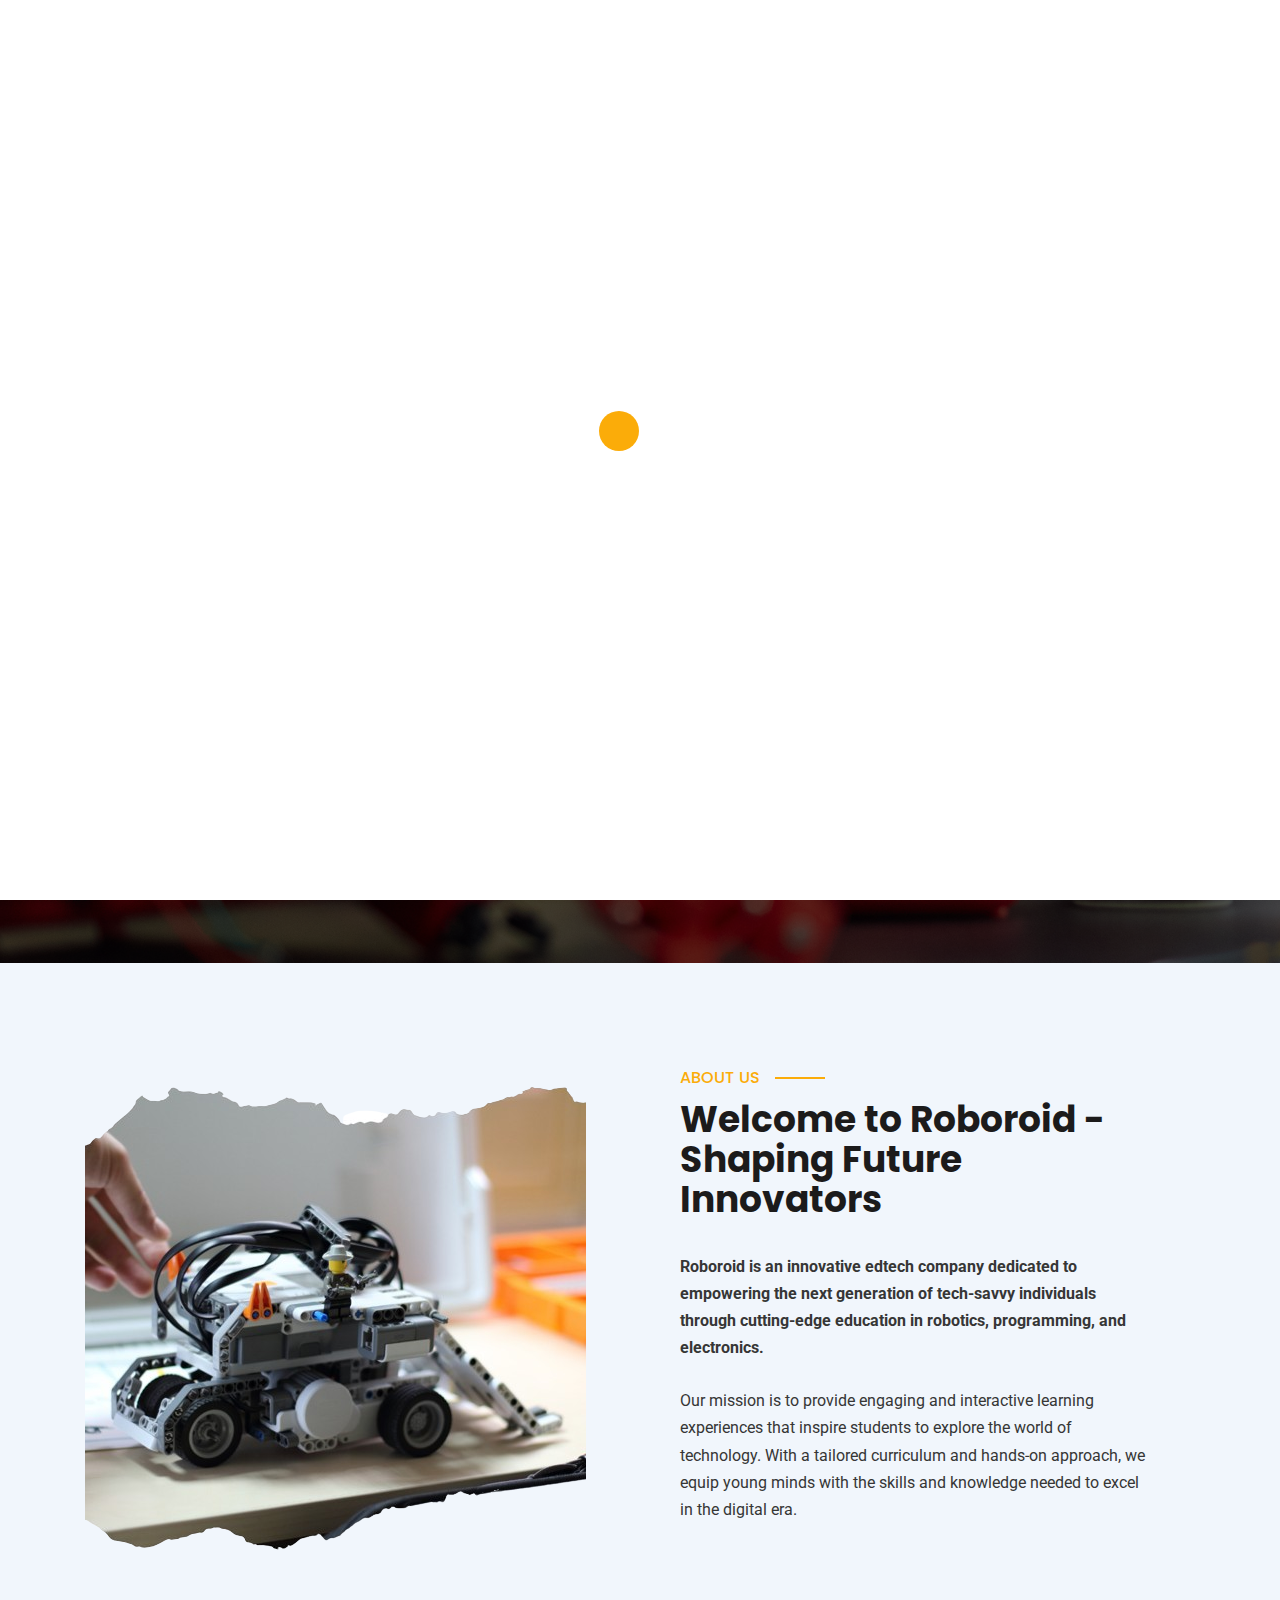
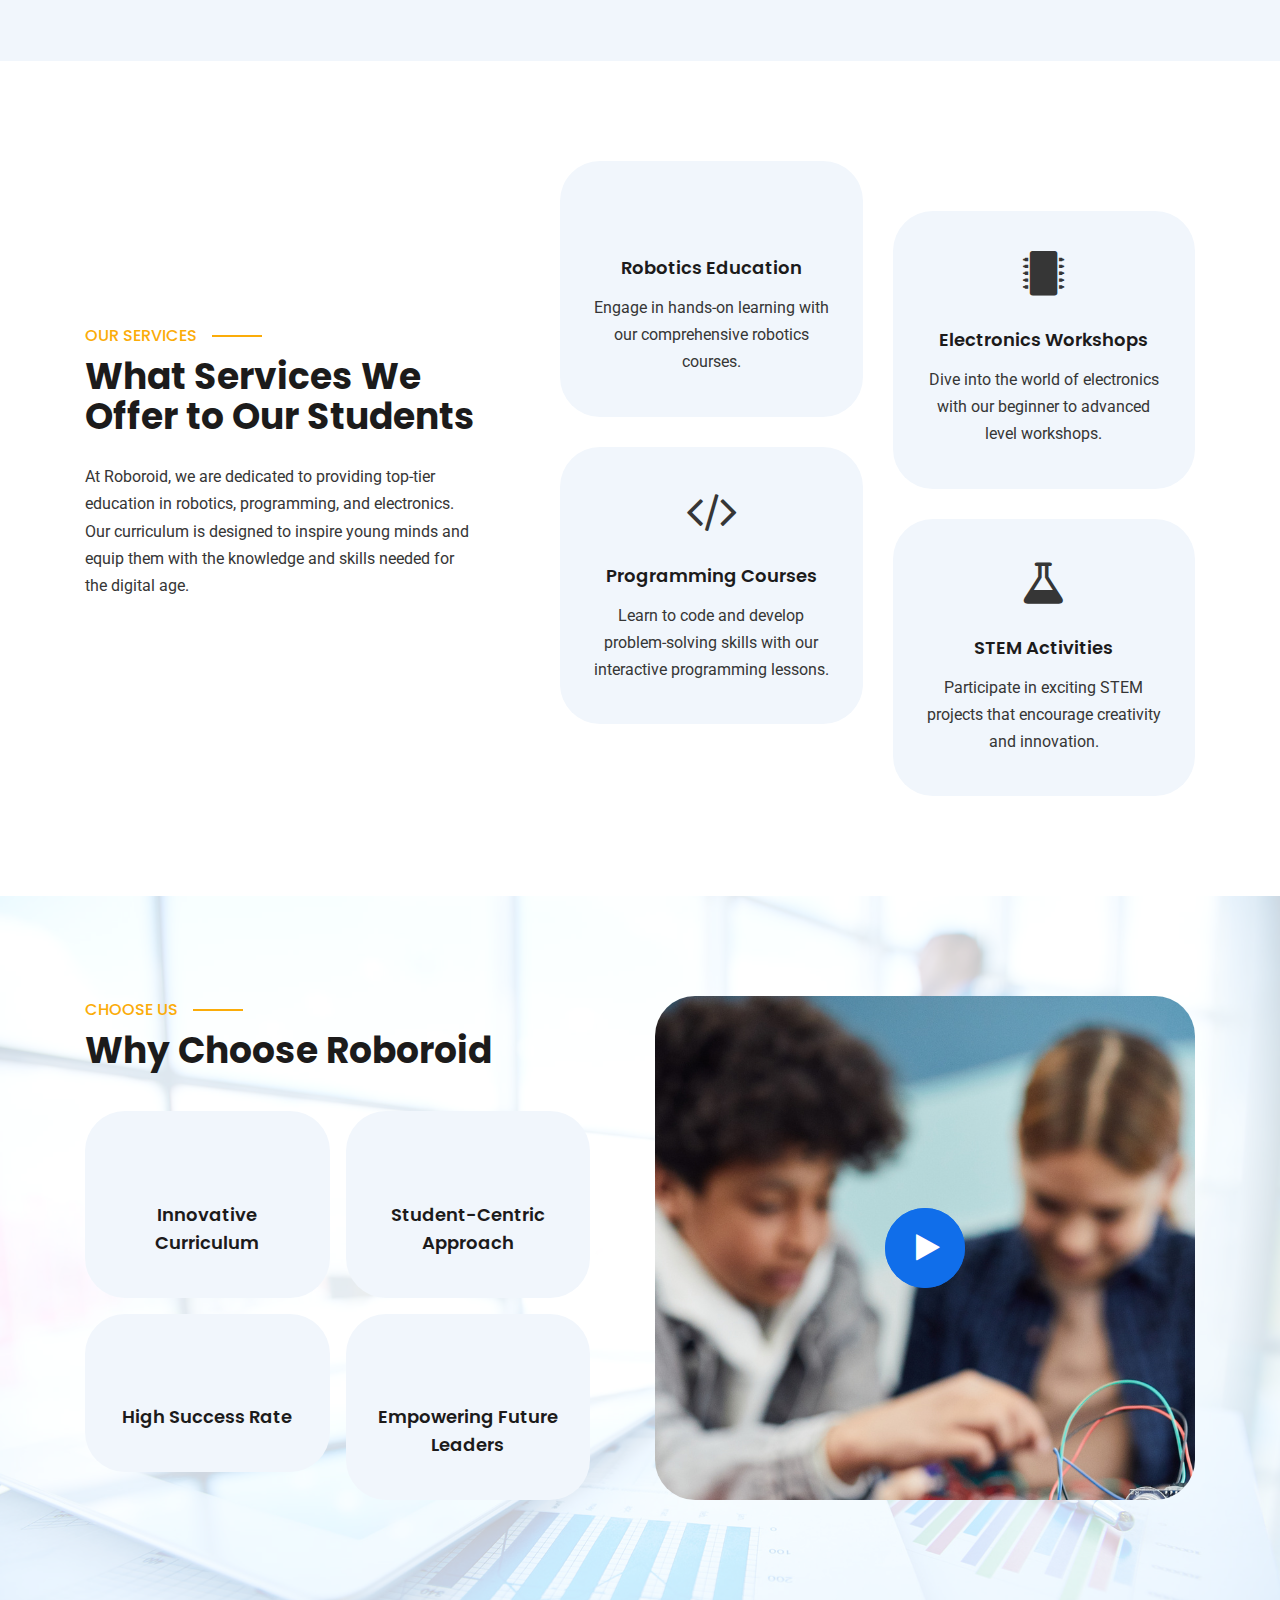
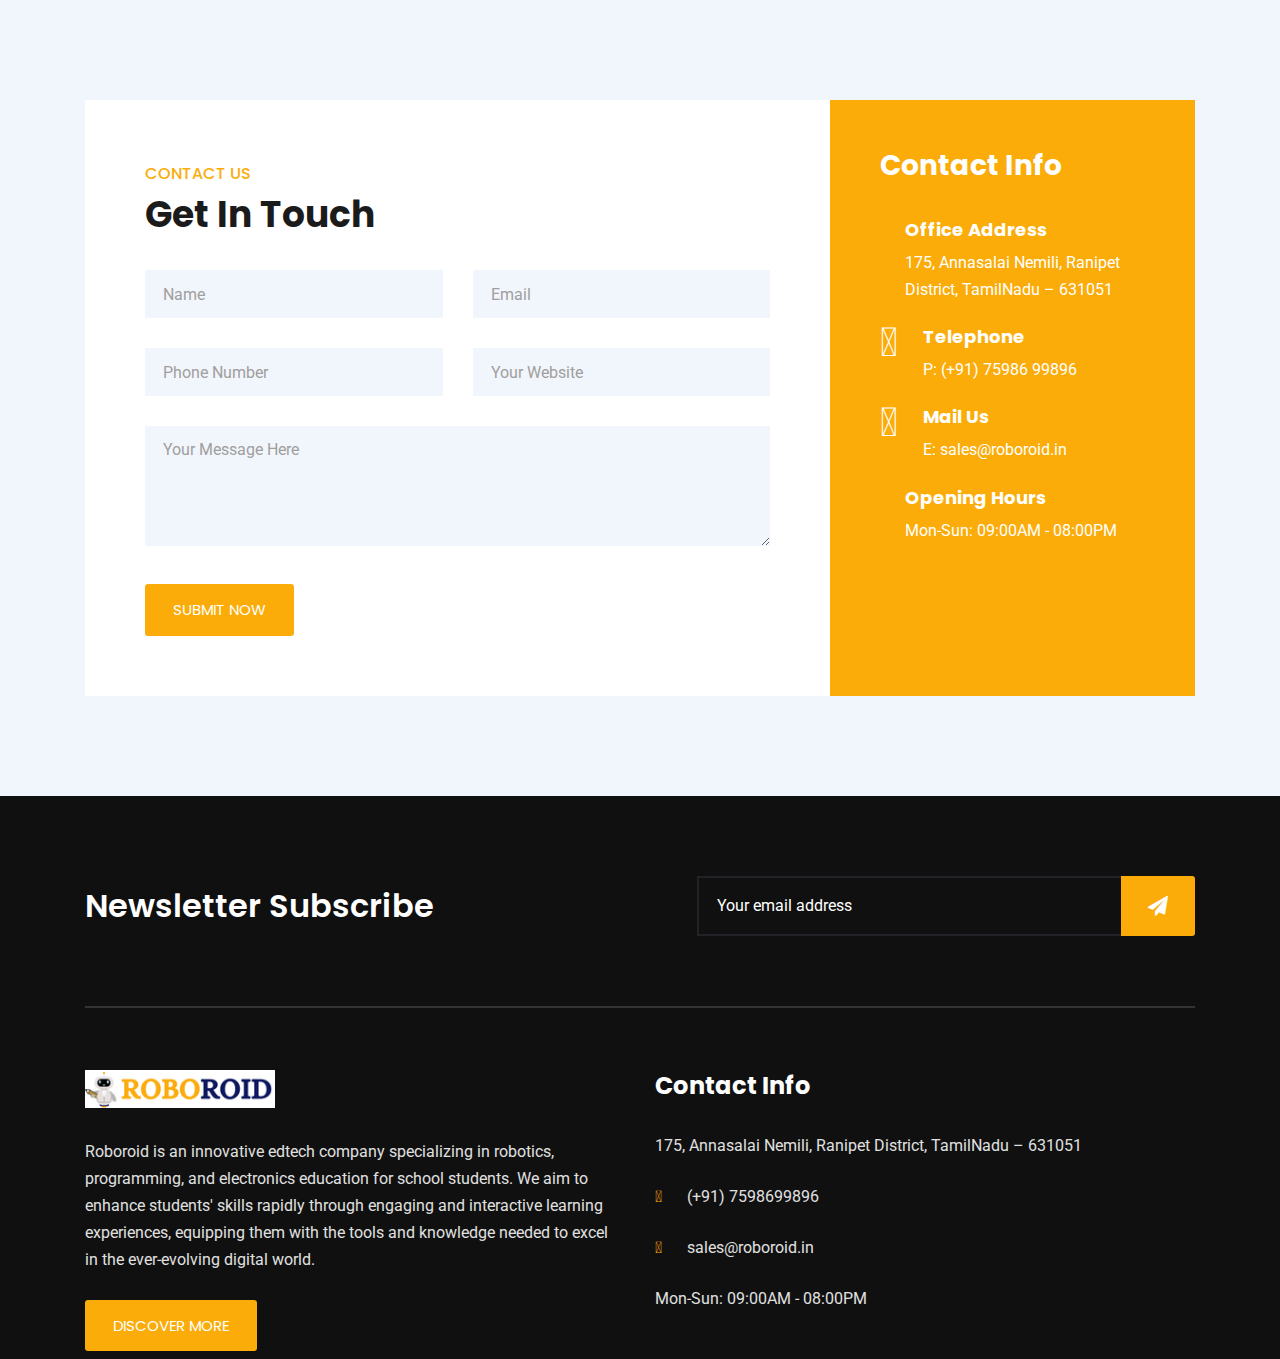
<file: index.html>
<!DOCTYPE html>
<html lang="en">
    
<head>
        <!-- meta tag -->
        <meta charset="utf-8">
        <title>Roboroid Academy: Shaping the Future with Technology Education</title>
        <meta name="description" content="Roboroid Academy offers cutting-edge technology education, empowering students to become future leaders in robotics, AI, and software development. Join us to innovate, create, and lead in the world of technology.">
        <!-- responsive tag -->
        <meta http-equiv="x-ua-compatible" content="ie=edge">
        <meta name="viewport" content="width=device-width, initial-scale=1">
        <meta property="og:title" content="Roboroid - Empowering Future Leaders through Innovative Education in Tamil Nadu">
        <meta property="og:description" content="Discover Roboroid, the leading education platform in Tamil Nadu focused on innovative curriculum and student-centric approaches. Join us to empower future leaders with advanced learning and a high success rate.">
        <meta property="og:url" content="https://roboroid.in">
        <meta property="og:type" content="website">
        <meta property="og:image" content="assets/images/roboroid/SiteLogo.png/">
        <!-- favicon -->
        <link rel="apple-touch-icon" href="apple-touch-icon.html">
        <link rel="shortcut icon" type="image/x-icon" href="assets/images/roboroid/favicon.png">
        <!-- Bootstrap v4.4.1 css -->
        <link rel="stylesheet" type="text/css" href="assets/css/bootstrap.min.css">
        <!-- font-awesome css -->
        <link rel="stylesheet" type="text/css" href="assets/css/font-awesome.min.css">
        <!-- animate css -->
        <link rel="stylesheet" type="text/css" href="assets/css/animate.css">
        <!-- aos css -->
        <link rel="stylesheet" type="text/css" href="assets/css/aos.css">
        <!-- owl.carousel css -->
        <link rel="stylesheet" type="text/css" href="assets/css/owl.carousel.css">
        <!-- slick css -->
        <link rel="stylesheet" type="text/css" href="assets/css/slick.css">
        <!-- off canvas css -->
        <link rel="stylesheet" type="text/css" href="assets/css/off-canvas.css">
        <!-- linea-font css -->
        <link rel="stylesheet" type="text/css" href="assets/fonts/linea-fonts.css">
        <!-- flaticon css  -->
        <link rel="stylesheet" href="https://cdnjs.cloudflare.com/ajax/libs/font-awesome/6.6.0/css/all.min.css" integrity="sha512-Kc323vGBEqzTmouAECnVceyQqyqdsSiqLQISBL29aUW4U/M7pSPA/gEUZQqv1cwx4OnYxTxve5UMg5GT6L4JJg==" crossorigin="anonymous" referrerpolicy="no-referrer" />
        <!-- <link rel="stylesheet" type="text/css" href="assets/fonts/flaticon.css"> -->
        <!-- magnific popup css -->
        <link rel="stylesheet" type="text/css" href="assets/css/magnific-popup.css">
        <!-- Main Menu css -->
        <link rel="stylesheet" href="assets/css/rsmenu-main.css">
        <!-- nivo slider CSS -->
        <link rel="stylesheet" type="text/css" href="assets/inc/custom-slider/css/nivo-slider.css">
        <link rel="stylesheet" type="text/css" href="assets/inc/custom-slider/css/preview.css">
        <!-- rsmenu transitions css -->
        <link rel="stylesheet" href="assets/css/rsmenu-transitions.css">
        <!-- spacing css -->
        <link rel="stylesheet" type="text/css" href="assets/css/rs-spacing.css">
        <!-- style css -->
        <link rel="stylesheet" type="text/css" href="style.css"> <!-- This stylesheet dynamically changed from style.less -->
        <!-- responsive css -->
        <link rel="stylesheet" type="text/css" href="assets/css/responsive.css">
        
        <style>
            .readon {
                background-color: #fbac09;
            }
            .full-width-header .toolbar-area {
                background: #fbac09;
            }
            .full-width-header .toolbar-area .toolbar-contact ul li {
                border-right : #fbac09;
            }
            .full-width-header .toolbar-area .toolbar-sl-share ul li.opening {
                border-right: 1px solid #fbac09;
            }
            .full-width-header .rs-header .menu-area .main-menu .rs-menu ul li a:hover, .full-width-header .rs-header .menu-area .main-menu .rs-menu ul li.active a, .full-width-header .rs-header .menu-area .main-menu .rs-menu ul li.current-menu-item > a, .full-width-header .rs-header .menu-area .main-menu .rs-menu ul li.current-menu-item > a:before {
                color: #fbac09 !important;
            }
            .humburger span.dot2, .humburger span.dot4, .humburger span.dot6, .humburger span.dot8 {
                background: #fbac09;
            }
            .full-width-header .rs-header .right_menu_togle .canvas-contact .contact li i {
                color: #fbac09;
            }
            .full-width-header .rs-header .menu-area .main-menu .rs-menu ul.nav-menu#onepage-menu .active-menu a {
                color: #fbac09 !important;
            }
            .sec-title .sub-title.primary:after {
                background: #fbac09 !important;
            }
            .sec-title .sub-title.primary {
                color: #fbac09;
            }
            .rs-contact.style1 .contact-info {
                background: #fbac09;
            }
            #scrollUp i {
                background: #fbac09;
            }
            .rs-footer .footer-bottom .footer-social li a {
                background: #fbac09;
            }
            .rs-footer .footer-content .address-widget li i:before {
                color: #fbac09;
            }
            .rs-footer .footer-newsletter .newsletter-form button {
                background-color: #fbac09;
            }
            .loader .spinner {
                background-color: #fbac09;
            }
            .full-width-header .rs-header .right_menu_togle .canvas-contact .social li a i {
                background: #fbac09;
            }
            .rs-whychooseus.style1 .video-wrap {
                background: url(assets/images/roboroid/whyyouselect.png);
            }
            /* .title:hover > a {
                color: #fbac09;
            } */
            @media only screen and (max-width: 991px) {
                .full-width-header .rs-header .menu-area .main-menu .rs-menu ul.nav-menu {
                background-color: #fff;
                }
            }
            @media only screen and (max-width: 991px) {
                .full-width-header .rs-header .menu-area.sticky .main-menu .rs-menu ul.nav-menu > li > a, .full-width-header .rs-header .menu-area .main-menu .rs-menu ul.nav-menu > li > a {
                    height: unset;
                    line-height: normal;
                    padding: 18px 20px !important;
                    border-bottom: 1px solid #fbac09;
                }
            }
            @media only screen and (max-width: 991px){
                .full-width-header .rs-header .menu-area .main-menu .rs-menu ul.nav-menu#onepage-menu li a {
                    padding-right: 0;
                    color: black !important;
                }
            }
            
    </style>
    </head>
    <body class="home-three">

        <!-- Preloader area start here -->
        <div id="loader" class="loader">
            <div class="spinner"></div>
        </div>
        <!--End preloader here -->

        <!--Full width header Start-->
        <div class="full-width-header">
            <!-- Toolbar Start -->
            <div class="toolbar-area hidden-md">
                <div class="container">
                    <div class="row">
                        <div class="col-md-5">
                            <div class="toolbar-contact">
                                <ul>
                                    <li><i class="fa-solid fa-envelope"></i><a href="mailto:sales@roboroid.in">sales@roboroid.in</a></li>
                                    <li><i class="fa-solid fa-phone"></i><a href="tel:+917598699896">(+91) 75986 99896</a></li>
                                </ul>
                            </div>
                        </div>
                        <div class="col-md-7">
                            <div class="toolbar-sl-share">
                                <ul>
                                    <li class="opening"> <i class="fa-solid fa-clock"></i> Mon - Sun: 09:00AM - 08:00PM</li>
                                    <li><a href="#"><i class="fa-brands fa-facebook"></i></a></li>
                                    <li><a href="#"><i class="fa-brands fa-x-twitter"></i></a></li>
                                    <li><a href="https://wa.me/917598699896"><i class="fa-brands fa-whatsapp"></i></a></li>
                                    <li><a href="#"><i class="fa-brands fa-linkedin"></i></a></li>
                                </ul>
                            </div>
                        </div>
                    </div>
                </div>
            </div>
            <!-- Toolbar End -->
            
            <!--Header Start-->
            <header id="rs-header" class="rs-header">
                <!-- Menu Start -->
                <div class="menu-area menu-sticky">
                    <div class="container">
                        <div class="row">
                            <div class="col-lg-3">
                                <div class="logo-area">
                                    <a href="index.html"><img src="assets/images/roboroid/SiteLogo.png" alt="logo"></a>

                                </div>
                            </div>
                            <div class="col-lg-9 text-right">
                                <div class="rs-menu-area">
                                    <div class="main-menu">
                                        <div class="mobile-menu">
                                            <a class="rs-menu-toggle">
                                                <i class="fa fa-bars"></i>
                                            </a>
                                        </div>
                                        <nav class="rs-menu pr-65">
                                            <ul id="onepage-menu" class="nav-menu">
                                                <li class="active-menu"><a href="#rs-header">Home</a></li>
                                                <li><a href="#rs-about">About</a></li>
                                                <li><a href="#rs-services">Services</a></li>
                                                <!-- <li><a href="#rs-casestudies">Portfolio</a></li> -->
                                                <!-- <li><a href="#rs-team">Team</a></li> -->
                                                <!-- <li><a href="#rs-blog">Blog</a></li> -->
                                                <li><a href="#rs-contact">Contact</a></li>
                                            </ul> <!-- //.nav-menu -->
                                        </nav>
                                    </div> <!-- //.main-menu -->
                                    <div class="expand-btn-inner">
                                        <ul>
                                            <li class="search-parent">
                                                <a class="hidden-xs rs-search" data-target=".search-modal" data-toggle="modal" href="#">
                                                    <i class="flaticon-search"></i>
                                                </a>
                                            </li>
                                            <li>
                                                <a id="nav-expander" class="humburger nav-expander" href="#">
                                                    <span class="dot1"></span>
                                                    <span class="dot2"></span>
                                                    <span class="dot3"></span>
                                                    <span class="dot4"></span>
                                                    <span class="dot5"></span>
                                                    <span class="dot6"></span>
                                                    <span class="dot7"></span>
                                                    <span class="dot8"></span>
                                                    <span class="dot9"></span>
                                                </a>
                                            </li>
                                        </ul>
                                    </div>
                                </div>
                            </div>
                        </div>
                    </div>
                </div>
                <!-- Menu End -->

                <!-- Canvas Menu start -->
                <nav class="right_menu_togle hidden-md">
                    <div class="close-btn">
                        <span id="nav-close" class="humburger">
                            <span class="dot1"></span>
                            <span class="dot2"></span>
                            <span class="dot3"></span>
                            <span class="dot4"></span>
                            <span class="dot5"></span>
                            <span class="dot6"></span>
                            <span class="dot7"></span>
                            <span class="dot8"></span>
                            <span class="dot9"></span>
                        </span>
                    </div>
                    <div class="canvas-logo">
                        <a href="index.html"><img src="assets/images/roboroid/SiteLogo.png" alt="logo"></a>
                    </div>
                    <div class="offcanvas-text">
                        <p>At Roboroid, we are passionate about empowering the next generation through hands-on education in robotics, programming, and electronics. Our mission is to inspire and equip young minds with the skills they need to thrive in the digital era. Explore our diverse range of courses and workshops designed to foster innovation and creativity.</p>
                    </div>
                    <div class="canvas-contact">
                        <ul class="contact">
                            <li><i class="fa-solid fa-location-dot"></i> 175, Annasalai Nemili, Ranipet District, TamilNadu – 631051</li>
                            <li><i class="fa-solid fa-phone"></i><a href="tel:+917598699896">(+91) 75986 99896</a></li>
                            <li><i class="fa-solid fa-envelope"></i><a href="mailto:sales@roboroid.in">sales@roboroid.in</a></li>
                            <li><i class="fa-solid fa-clock"></i>Mon-Sun: 09:00AM - 08:00PM</li>
                        </ul>
                        <ul class="social">
                            <li><a href="#"><i class="fa-brands fa-facebook"></i></a></li>
                            <li><a href="#"><i class="fa-brands fa-x-twitter"></i></a></li>
                            <li><a href="https://wa.me/917598699896"><i class="fa-brands fa-whatsapp"></i></a></li>
                            <li><a href="#"><i class="fa-brands fa-linkedin"></i></a></li>
                        </ul>
                    </div>
                </nav>
                <!-- Canvas Menu end -->

            </header>
            <!--Header End-->
        </div>
        <!--Full width header End-->

		<!-- Main content Start -->
        <div class="main-content">
            <!-- Slider Start -->
            <div id="rs-slider" class="rs-slider slider3">
                <div class="bend niceties">
                    <div id="nivoSlider" class="slides">
                        <img src="assets/images/roboroid/carousal-1.png" alt="" title="#slide-1" />
                        <img src="assets/images/roboroid/carousal-2.png" alt="" title="#slide-2" />
                    </div>
                    <!-- Slide 1 -->
                    <div id="slide-1" class="slider-direction">
                        <div class="container">
                            <div class="content-part text-center">
                                <div class="slider-des">
                                    <div class="sl-subtitle">Empowering Young Minds</div>
                                    <h1 class="sl-title white-color">Unlock the Future <br> with Robotics Education</h1>
                                </div>
                                <div class="slider-bottom">
                                    <ul>
                                        <li><a href="#" class="readon">Join Us Today</a></li>
                                    </ul>
                                </div>
                            </div>
                        </div>
                    </div>
                    <!-- Slide 2 -->
                    <div id="slide-2" class="slider-direction">
                        <div class="container">
                            <div class="content-part text-center">
                                <div class="slider-des">
                                    <div class="sl-subtitle">Innovate, Learn, Grow</div>
                                    <h1 class="sl-title white-color">Shape Tomorrow's <br> Innovators with Us</h1>
                                </div>
                                <div class="slider-bottom">
                                    <ul>
                                        <li><a href="#" class="readon">Get Started</a></li>
                                    </ul>
                                </div>
                            </div>
                        </div>
                    </div>
                </div>
            </div>
            <!-- Slider End -->


            <!-- About Section Start -->
            <div id="rs-about" class="rs-about style1 gray-bg pt-100 pb-100 md-pt-80 md-pb-80">
                <div class="container">
                    <div class="row y-middle">
                        <div class="col-lg-6 md-mb-50">
                            <img src="assets/images/roboroid/about-us.png" alt="About Roboroid">
                        </div>
                        <div class="col-lg-6 pl-40 pr-60">
                            <div class="sec-title">
                                <div class="sub-title primary right-line">About Us</div>
                                <h2 class="title mb-33">Welcome to Roboroid - Shaping Future Innovators</h2>
                                <p class="fw-700">Roboroid is an innovative edtech company dedicated to empowering the next generation of tech-savvy individuals through cutting-edge education in robotics, programming, and electronics.</p>
                                <p class="desc mb-36">Our mission is to provide engaging and interactive learning experiences that inspire students to explore the world of technology. With a tailored curriculum and hands-on approach, we equip young minds with the skills and knowledge needed to excel in the digital era.</p>
                                <!-- <a class="readon" href="contact.html">Discover more</a> -->
                            </div>
                        </div>
                    </div>
                </div>
            </div>
            <!-- About Section End -->

            <!-- Services Section Start -->
            <div id="rs-services" class="rs-services style3 pt-100 pb-100 md-pt-72 md-pb-80">
                <div class="container">
                    <div class="row y-middle">
                        <div class="col-lg-5 pr-70 md-mb-50">
                            <div class="sec-title">
                                <div class="sub-title right-line primary">Our Services</div>
                                <h2 class="title">What Services We Offer to Our Students</h2>
                                <p class="desc mb-36">At Roboroid, we are dedicated to providing top-tier education in robotics, programming, and electronics. Our curriculum is designed to inspire young minds and equip them with the knowledge and skills needed for the digital age.</p>
                                <!-- <a class="readon" href="services-single.html">Explore All Services</a> -->
                            </div>
                        </div>
                        <div class="col-lg-7">
                            <div class="row">
                                <div class="col-md-6 mb-30">
                                    <div class="service-wrap mb-30">
                                        <div class="icon-part">
                                            <i class="fa fa-robot fa-3x"></i>
                                        </div>
                                        <h5 class="title"><a href="#rs-services">Robotics Education</a></h5>
                                        <div class="desc">Engage in hands-on learning with our comprehensive robotics courses.</div>
                                    </div>
                                    <div class="service-wrap">
                                        <div class="icon-part">
                                            <i class="fa fa-code fa-3x"></i>
                                        </div>
                                        <h5 class="title"><a href="#rs-services">Programming Courses</a></h5>
                                        <div class="desc">Learn to code and develop problem-solving skills with our interactive programming lessons.</div>
                                    </div>
                                </div>
                                <div class="col-md-6 mt-50 sm-mt-0">
                                    <div class="service-wrap mb-30">
                                        <div class="icon-part">
                                            <i class="fa fa-microchip fa-3x"></i>
                                        </div>
                                        <h5 class="title"><a href="#rs-services">Electronics Workshops</a></h5>
                                        <div class="desc">Dive into the world of electronics with our beginner to advanced level workshops.</div>
                                    </div>
                                    <div class="service-wrap">
                                        <div class="icon-part">
                                            <i class="fa fa-flask fa-3x"></i>
                                        </div>
                                        <h5 class="title"><a href="#rs-services">STEM Activities</a></h5>
                                        <div class="desc">Participate in exciting STEM projects that encourage creativity and innovation.</div>
                                    </div>
                                </div>
                            </div>
                        </div>
                    </div>
                </div>
            </div>
            <!-- Services Section End -->



            <!-- Why Choose Us Section Start -->
            <!-- Why Choose Us Section Start -->
            <div class="rs-whychooseus style1 bg8 pt-100 pb-100 md-pt-72 md-pb-80">
                <div class="container">
                    <div class="row">
                        <div class="col-lg-6 pr-50 md-mb-50 md-pr-15">
                            <div class="sec-title mb-40">
                                <div class="sub-title primary right-line">Choose Us</div>
                                <h2 class="title mb-0">Why Choose Roboroid</h2>
                            </div>
                            <div class="row gutter-16">
                                <div class="col-md-6 mb-16 sm-mb-30">
                                    <div class="item-wrap">
                                        <div class="icon-part">
                                            <i class="fa fa-lightbulb fa-3x"></i>
                                        </div>
                                        <h5 class="title"><a href="#">Innovative Curriculum</a></h5>
                                    </div>
                                </div>
                                <div class="col-md-6 mb-16 sm-mb-30">
                                    <div class="item-wrap">
                                        <div class="icon-part">
                                            <i class="fa fa-user-graduate fa-3x"></i>
                                        </div>
                                        <h5 class="title"><a href="#">Student-Centric Approach</a></h5>
                                    </div>
                                </div>
                                <div class="col-md-6 sm-mb-30">
                                    <div class="item-wrap">
                                        <div class="icon-part">
                                            <i class="fa fa-chart-line fa-3x"></i>
                                        </div>
                                        <h5 class="title"><a href="#">High Success Rate</a></h5>
                                    </div>
                                </div>
                                <div class="col-md-6">
                                    <div class="item-wrap">
                                        <div class="icon-part">
                                            <i class="fa fa-award fa-3x"></i>
                                        </div>
                                        <h5 class="title"><a href="#">Empowering Future Leaders</a></h5>
                                    </div>
                                </div>
                            </div>
                        </div>
                        <div class="col-lg-6">
                            <div class="video-wrap md-pt-200 md-pb-200">
                                <div class="video-btn primary text-center">
                                    <a class="popup-videos" href="">
                                        <i class="fa fa-play"></i>
                                    </a>
                                </div>
                            </div>
                        </div>
                    </div>
                </div>
            </div>
            <!-- Why Choose Us Section End -->
            <!-- Why Choose Us Section End -->

            <!-- Team Section Start -->
            <!-- <div id="rs-team" class="rs-team slider1 pt-92 pb-92 md-pt-72 md-pb-50">
                <div class="container">
                    <div class="sec-title text-center mb-40 md-mb-22">
                        <div class="sub-title primary">Expert People</div>
                        <h2 class="title mb-14">Our Team Members</h2>
                    </div>
                    <div class="rs-carousel owl-carousel dot-style1" data-loop="true" data-items="4" data-margin="30" data-autoplay="true" data-hoverpause="true" data-autoplay-timeout="5000" data-smart-speed="800" data-dots="true" data-nav="false" data-nav-speed="false" data-center-mode="false" data-mobile-device="1" data-mobile-device-nav="false" data-mobile-device-dots="false" data-ipad-device="2" data-ipad-device-nav="false" data-ipad-device-dots="false" data-ipad-device2="2" data-ipad-device-nav2="false" data-ipad-device-dots2="false" data-md-device="3" data-lg-device="4" data-md-device-nav="false" data-md-device-dots="true">
                        <div class="team-wrap">
                            <div class="team-image">
                                <img src="assets/images/team/1.jpg" alt="Team Image">
                            </div>
                            <div class="text-bottom">
                                <h4 class="person-name"><a href="#">Mike Jason</a></h4>
                                <span class="designation">Business Advisor</span>
                                <div class="social-links">
                                    <ul>
                                        <li><a href="#"><i class="fa-brands fa-facebook"></i></a></li>
                                        <li><a href="#"><i class="fa fa-google-plus"></i></a></li>
                                        <li><a href="#"><i class="fa-brands fa-x-twitter"></i></a></li>
                                        <li><a href="#"><i class="fa-brands fa-whatsapp"></i></a></li>
                                    </ul>
                                </div>
                            </div>
                        </div>
                        <div class="team-wrap">
                            <div class="team-image">
                                <img src="assets/imagefs/team/2.jpg" alt="Team Image">
                            </div>
                            <div class="text-bottom">
                                <h4 class="person-name"><a href="#">Francis Ibikunle</a></h4>
                                <span class="designation">Senior Consultant</span>
                                <div class="social-links">
                                    <ul>
                                        <li><a href="#"><i class="fa-brands fa-facebook"></i></a></li>
                                        <li><a href="#"><i class="fa fa-google-plus"></i></a></li>
                                        <li><a href="#"><i class="fa-brands fa-x-twitter"></i></a></li>
                                        <li><a href="#"><i class="fa-brands fa-whatsapp"></i></a></li>
                                    </ul>
                                </div>
                            </div>
                        </div>
                        <div class="team-wrap">
                            <div class="team-image">
                                <img src="assets/images/team/3.jpg" alt="Team Image">
                            </div>
                            <div class="text-bottom">
                                <h4 class="person-name"><a href="#">Ara Gates</a></h4>
                                <span class="designation">Finance Consultant</span>
                                <div class="social-links">
                                    <ul>
                                        <li><a href="#"><i class="fa-brands fa-facebook"></i></a></li>
                                        <li><a href="#"><i class="fa fa-google-plus"></i></a></li>
                                        <li><a href="#"><i class="fa-brands fa-x-twitter"></i></a></li>
                                        <li><a href="#"><i class="fa-brands fa-whatsapp"></i></a></li>
                                    </ul>
                                </div>
                            </div>
                        </div>
                        <div class="team-wrap">
                            <div class="team-image">
                                <img src="assets/images/team/4.jpg" alt="Team Image">
                            </div>
                            <div class="text-bottom">
                                <h4 class="person-name"><a href="#">Claire Divas</a></h4>
                                <span class="designation">Business Advisor</span>
                                <div class="social-links">
                                    <ul>
                                        <li><a href="#"><i class="fa-brands fa-facebook"></i></a></li>
                                        <li><a href="#"><i class="fa fa-google-plus"></i></a></li>
                                        <li><a href="#"><i class="fa-brands fa-x-twitter"></i></a></li>
                                        <li><a href="#"><i class="fa-brands fa-whatsapp"></i></a></li>
                                    </ul>
                                </div>
                            </div>
                        </div>
                        <div class="team-wrap">
                            <div class="team-image">
                                <img src="assets/images/team/5.jpg" alt="Team Image">
                            </div>
                            <div class="text-bottom">
                                <h4 class="person-name"><a href="#">Isabella Croline</a></h4>
                                <span class="designation">IT Consultant</span>
                                <div class="social-links">
                                    <ul>
                                        <li><a href="#"><i class="fa-brands fa-facebook"></i></a></li>
                                        <li><a href="#"><i class="fa fa-google-plus"></i></a></li>
                                        <li><a href="#"><i class="fa-brands fa-x-twitter"></i></a></li>
                                        <li><a href="#"><i class="fa-brands fa-whatsapp"></i></a></li>
                                    </ul>
                                </div>
                            </div>
                        </div>
                        <div class="team-wrap">
                            <div class="team-image">
                                <img src="assets/images/team/6.jpg" alt="Team Image">
                            </div>
                            <div class="text-bottom">
                                <h4 class="person-name"><a href="#">John Masud</a></h4>
                                <span class="designation">Senior Consultant</span>
                                <div class="social-links">
                                    <ul>
                                        <li><a href="#"><i class="fa-brands fa-facebook"></i></a></li>
                                        <li><a href="#"><i class="fa fa-google-plus"></i></a></li>
                                        <li><a href="#"><i class="fa-brands fa-x-twitter"></i></a></li>
                                        <li><a href="#"><i class="fa-brands fa-whatsapp"></i></a></li>
                                    </ul>
                                </div>
                            </div>
                        </div>
                        <div class="team-wrap">
                            <div class="team-image">
                                <img src="assets/images/team/7.jpg" alt="Team Image">
                            </div>
                            <div class="text-bottom">
                                <h4 class="person-name"><a href="#">Corey Anderson</a></h4>
                                <span class="designation">Assistant Director</span>
                                <div class="social-links">
                                    <ul>
                                        <li><a href="#"><i class="fa-brands fa-facebook"></i></a></li>
                                        <li><a href="#"><i class="fa fa-google-plus"></i></a></li>
                                        <li><a href="#"><i class="fa-brands fa-x-twitter"></i></a></li>
                                        <li><a href="#"><i class="fa-brands fa-whatsapp"></i></a></li>
                                    </ul>
                                </div>
                            </div>
                        </div>
                        <div class="team-wrap">
                            <div class="team-image">
                                <img src="assets/images/team/8.jpg" alt="Team Image">
                            </div>
                            <div class="text-bottom">
                                <h4 class="person-name"><a href="#">John Freight</a></h4>
                                <span class="designation">Business Manager</span>
                                <div class="social-links">
                                    <ul>
                                        <li><a href="#"><i class="fa-brands fa-facebook"></i></a></li>
                                        <li><a href="#"><i class="fa fa-google-plus"></i></a></li>
                                        <li><a href="#"><i class="fa-brands fa-x-twitter"></i></a></li>
                                        <li><a href="#"><i class="fa-brands fa-whatsapp"></i></a></li>
                                    </ul>
                                </div>
                            </div>
                        </div>
                        <div class="team-wrap">
                            <div class="team-image">
                                <img src="assets/images/team/9.jpg" alt="Team Image">
                            </div>
                            <div class="text-bottom">
                                <h4 class="person-name"><a href="#">John Maliha</a></h4>
                                <span class="designation">Business Advisor</span>
                                <div class="social-links">
                                    <ul>
                                        <li><a href="#"><i class="fa-brands fa-facebook"></i></a></li>
                                        <li><a href="#"><i class="fa fa-google-plus"></i></a></li>
                                        <li><a href="#"><i class="fa-brands fa-x-twitter"></i></a></li>
                                        <li><a href="#"><i class="fa-brands fa-whatsapp"></i></a></li>
                                    </ul>
                                </div>
                            </div>
                        </div>
                        <div class="team-wrap">
                            <div class="team-image">
                                <img src="assets/images/team/1.jpg" alt="Team Image">
                            </div>
                            <div class="text-bottom">
                                <h4 class="person-name"><a href="#">Mike Jason</a></h4>
                                <span class="designation">Business Advisor</span>
                                <div class="social-links">
                                    <ul>
                                        <li><a href="#"><i class="fa-brands fa-facebook"></i></a></li>
                                        <li><a href="#"><i class="fa fa-google-plus"></i></a></li>
                                        <li><a href="#"><i class="fa-brands fa-x-twitter"></i></a></li>
                                        <li><a href="#"><i class="fa-brands fa-whatsapp"></i></a></li>
                                    </ul>
                                </div>
                            </div>
                        </div>
                        <div class="team-wrap">
                            <div class="team-image">
                                <img src="assets/images/team/2.jpg" alt="Team Image">
                            </div>
                            <div class="text-bottom">
                                <h4 class="person-name"><a href="#">Francis Ibikunle</a></h4>
                                <span class="designation">Senior Consultant</span>
                                <div class="social-links">
                                    <ul>
                                        <li><a href="#"><i class="fa-brands fa-facebook"></i></a></li>
                                        <li><a href="#"><i class="fa fa-google-plus"></i></a></li>
                                        <li><a href="#"><i class="fa-brands fa-x-twitter"></i></a></li>
                                        <li><a href="#"><i class="fa-brands fa-whatsapp"></i></a></li>
                                    </ul>
                                </div>
                            </div>
                        </div>
                        <div class="team-wrap">
                            <div class="team-image">
                                <img src="assets/images/team/3.jpg" alt="Team Image">
                            </div>
                            <div class="text-bottom">
                                <h4 class="person-name"><a href="#">Ara Gates</a></h4>
                                <span class="designation">Finance Consultant</span>
                                <div class="social-links">
                                    <ul>
                                        <li><a href="#"><i class="fa-brands fa-facebook"></i></a></li>
                                        <li><a href="#"><i class="fa fa-google-plus"></i></a></li>
                                        <li><a href="#"><i class="fa-brands fa-x-twitter"></i></a></li>
                                        <li><a href="#"><i class="fa-brands fa-whatsapp"></i></a></li>
                                    </ul>
                                </div>
                            </div>
                        </div>
                        <div class="team-wrap">
                            <div class="team-image">
                                <img src="assets/images/team/4.jpg" alt="Team Image">
                            </div>
                            <div class="text-bottom">
                                <h4 class="person-name"><a href="#">Claire Divas</a></h4>
                                <span class="designation">Business Advisor</span>
                                <div class="social-links">
                                    <ul>
                                        <li><a href="#"><i class="fa-brands fa-facebook"></i></a></li>
                                        <li><a href="#"><i class="fa fa-google-plus"></i></a></li>
                                        <li><a href="#"><i class="fa-brands fa-x-twitter"></i></a></li>
                                        <li><a href="#"><i class="fa-brands fa-whatsapp"></i></a></li>
                                    </ul>
                                </div>
                            </div>
                        </div>
                        <div class="team-wrap">
                            <div class="team-image">
                                <img src="assets/images/team/5.jpg" alt="Team Image">
                            </div>
                            <div class="text-bottom">
                                <h4 class="person-name"><a href="#">Isabella Croline</a></h4>
                                <span class="designation">IT Consultant</span>
                                <div class="social-links">
                                    <ul>
                                        <li><a href="#"><i class="fa-brands fa-facebook"></i></a></li>
                                        <li><a href="#"><i class="fa fa-google-plus"></i></a></li>
                                        <li><a href="#"><i class="fa-brands fa-x-twitter"></i></a></li>
                                        <li><a href="#"><i class="fa-brands fa-whatsapp"></i></a></li>
                                    </ul>
                                </div>
                            </div>
                        </div>
                        <div class="team-wrap">
                            <div class="team-image">
                                <img src="assets/images/team/6.jpg" alt="Team Image">
                            </div>
                            <div class="text-bottom">
                                <h4 class="person-name"><a href="#">John Masud</a></h4>
                                <span class="designation">Senior Consultant</span>
                                <div class="social-links">
                                    <ul>
                                        <li><a href="#"><i class="fa-brands fa-facebook"></i></a></li>
                                        <li><a href="#"><i class="fa fa-google-plus"></i></a></li>
                                        <li><a href="#"><i class="fa-brands fa-x-twitter"></i></a></li>
                                        <li><a href="#"><i class="fa-brands fa-whatsapp"></i></a></li>
                                    </ul>
                                </div>
                            </div>
                        </div>
                        <div class="team-wrap">
                            <div class="team-image">
                                <img src="assets/images/team/7.jpg" alt="Team Image">
                            </div>
                            <div class="text-bottom">
                                <h4 class="person-name"><a href="#">Corey Anderson</a></h4>
                                <span class="designation">Assistant Director</span>
                                <div class="social-links">
                                    <ul>
                                        <li><a href="#"><i class="fa-brands fa-facebook"></i></a></li>
                                        <li><a href="#"><i class="fa fa-google-plus"></i></a></li>
                                        <li><a href="#"><i class="fa-brands fa-x-twitter"></i></a></li>
                                        <li><a href="#"><i class="fa-brands fa-whatsapp"></i></a></li>
                                    </ul>
                                </div>
                            </div>
                        </div>
                        <div class="team-wrap">
                            <div class="team-image">
                                <img src="assets/images/team/8.jpg" alt="Team Image">
                            </div>
                            <div class="text-bottom">
                                <h4 class="person-name"><a href="#">John Freight</a></h4>
                                <span class="designation">Business Manager</span>
                                <div class="social-links">
                                    <ul>
                                        <li><a href="#"><i class="fa-brands fa-facebook"></i></a></li>
                                        <li><a href="#"><i class="fa fa-google-plus"></i></a></li>
                                        <li><a href="#"><i class="fa-brands fa-x-twitter"></i></a></li>
                                        <li><a href="#"><i class="fa-brands fa-whatsapp"></i></a></li>
                                    </ul>
                                </div>
                            </div>
                        </div>
                    </div>
                </div>
            </div> -->
            <!-- Team Section End -->

            <!-- Project Section Start -->
            <!-- <div id="rs-project" class="rs-project gray-bg pt-100 pb-100 md-pt-80 md-pb-80">
                <div class="container">
                    <div class="row y-middle">
                        <div class="col-lg-6 pr-0 md-mb-30">
                            <div class="left-image">
                                <img class="bdru-40" src="assets/images/project/img.jpg" alt="">
                            </div>
                        </div>
                        <div class="col-lg-6 pl-70 md-pl-15">
                            <div class="sec-title mb-35">
                                <div class="sub-title primary">Projects</div>
                                <h2 class="title mb-27">Recent Portfolios</h2>
                                <div class="desc">Reobiz hinc sapientem eam, has novum putent anatai sit definiebas concludaturque, cum ad sanctus intro ocurreret. Wisi eruditi democritum est an, porro linked noluisse tantas essent .</div>
                            </div>
                            <div class="cl-skill-bar">
                                <span class="skillbar-title">Business</span>
                                <div class="skillbar" data-percent="80">
                                    <p class="skillbar-bar"></p>
                                    <span class="skill-bar-percent"></span> 
                                </div>
                                <span class="skillbar-title">Consulting</span>
                                <div class="skillbar" data-percent="70">
                                    <p class="skillbar-bar"></p>
                                    <span class="skill-bar-percent"></span> 
                                </div>
                                <div class="btn-part mt-60">
                                    <a class="readon" href="#">View Projects</a>
                                </div>
                            </div>
                        </div>
                    </div>
                </div>
            </div> -->
            <!-- Project Section End -->

            <!-- Background wrap Start -->
            <div class="bg9">
                <!-- Testimonial Section Start -->
                <!-- <div class="rs-testimonial style3 pt-100 md-pt-72">
                    <div class="container">
                        <div class="row y-middle">
                            <div class="col-lg-6 pr-70 md-pr-15">
                                <div class="sec-title">
                                    <div class="sub-title primary">Reviews</div>
                                    <h2 class="title">Clients Testimonials</h2>
                                </div>
                                <div class="content-wrap">
                                    <p class="desc">Capitalize on low hanging fruit to identify a ballpark value added activity to beta test. Override the digital divide with additional clickthroughs from DevOps. Nano data technology immersion along the information highway. Love the support of Reobiz peoples.</p>
                                    <div class="testi-meta mt-60">
                                        <div class="img-part">
                                            <img src="assets/images/testimonial/avatar/5.jpg" alt="">
                                        </div>
                                        <div class="detail-part">
                                            <h5 class="name">John Richardson</h5>
                                            <div class="designation">CEO, XYZ Inc.</div>
                                        </div>
                                    </div>
                                </div>
                            </div>
                            <div class="col-lg-6 hidden-md">
                                <div class="right-img">
                                    <img class="bdru-40" src="assets/images/testimonial/right-img.jpg" alt="">
                                </div>
                            </div>
                        </div>
                    </div>
                </div> -->
                <!-- Testimonial Section End -->

                <!-- Partner Section Start -->
                <!-- <div class="rs-partner pt-80 pb-98 md-pt-0 md-pb-78">
                    <div class="container">
                        <div class="rs-carousel owl-carousel" data-loop="true" data-items="4" data-margin="30" data-autoplay="true" data-hoverpause="true" data-autoplay-timeout="5000" data-smart-speed="800" data-dots="false" data-nav="false" data-nav-speed="false" data-center-mode="false" data-mobile-device="2" data-mobile-device-nav="false" data-mobile-device-dots="false" data-ipad-device="3" data-ipad-device-nav="false" data-ipad-device-dots="false" data-ipad-device2="2" data-ipad-device-nav2="false" data-ipad-device-dots2="false" data-md-device="4" data-md-device-nav="false" data-md-device-dots="false">
                            <div class="partner-item">
                                <a href="#"><img src="assets/images/partner/1.png" alt=""></a>
                            </div>
                            <div class="partner-item">
                                <a href="#"><img src="assets/images/partner/2.png" alt=""></a>
                            </div>
                            <div class="partner-item">
                                <a href="#"><img src="assets/images/partner/3.png" alt=""></a>
                            </div>
                            <div class="partner-item">
                                <a href="#"><img src="assets/images/partner/4.png" alt=""></a>
                            </div>
                            <div class="partner-item">
                                <a href="#"><img src="assets/images/partner/5.png" alt=""></a>
                            </div>
                        </div>
                    </div>
                </div> -->
                <!-- Partner Section End -->
            </div>
            <!-- Background wrap End -->

            <!-- Blog Section Start -->
            <!-- <div id="rs-blog" class="rs-blog style1 modify2 pt-98 pb-72 md-pt-72 md-pb-52">
                <div class="container">
                    <div class="row y-middle">
                        <div class="col-lg-4 pr-45 mt--33 md-mt-0 md-mb-50">
                            <div class="sec-title">
                                <span class="sub-title primary right-line">News</span>
                                <h2 class="title mb-13">Latest Updates & News Over World</h2>
                                <p class="desc mb-36">Reobiz hinc sapientem eam, has novum putent anatai sit definiebas concludaturque, cum ad sanctus intro ocurreret. Wisi eruditi democritum est an, porro linked noluisse tantas essent .</p>
                                <a class="readon" href="#">Latest News</a>
                            </div>
                        </div>
                        <div class="col-lg-8">
                            <div class="rs-carousel owl-carousel dot-style1" data-loop="true" data-items="2" data-margin="30" data-autoplay="true" data-hoverpause="true" data-autoplay-timeout="5000" data-smart-speed="800" data-dots="false" data-nav="false" data-nav-speed="false" data-center-mode="false" data-mobile-device="1" data-mobile-device-nav="false" data-mobile-device-dots="false" data-ipad-device="2" data-ipad-device-nav="false" data-ipad-device-dots="false" data-ipad-device2="1" data-ipad-device-nav2="false" data-ipad-device-dots2="false" data-md-device="2" data-lg-device="2" data-md-device-nav="false" data-md-device-dots="false">
                                <div class="blog-wrap">
                                    <div class="img-part">
                                        <img src="assets/images/blog/1.jpg" alt="">
                                        <div class="fly-btn">
                                            <a href="#"><i class="flaticon-right-arrow"></i></a>
                                        </div>
                                    </div>
                                    <div class="content-part">
                                        <a class="categories" href="#">Strategy</a>
                                        <h3 class="title"><a href="#">Covid-19 threatens the next generation of smartphones</a></h3>
                                        <p class="desc">We denounce with righteous indige nation and dislike men who are so beguiled and demo realized by...</p>
                                        <div class="blog-meta">
                                            <div class="user-data">
                                                <img src="assets/images/blog/avatar/1.png" alt="">
                                                <span>admin</span>
                                            </div>
                                            <div class="date">
                                                <i class="fa fa-clock-o"></i> 06 Sep 2019
                                            </div>
                                        </div>
                                    </div>
                                </div>
                                <div class="blog-wrap">
                                    <div class="img-part">
                                        <img src="assets/images/blog/2.jpg" alt="">
                                        <div class="fly-btn">
                                            <a href="#"><i class="flaticon-right-arrow"></i></a>
                                        </div>
                                    </div>
                                    <div class="content-part">
                                        <a class="categories" href="#">Management</a>
                                        <h3 class="title"><a href="#">Soundtrack filma Lady Exclusive Music</a></h3>
                                        <p class="desc">We denounce with righteous indige nation and dislike men who are so beguiled and demo realized by...</p>
                                        <div class="blog-meta">
                                            <div class="user-data">
                                                <img src="assets/images/blog/avatar/1.png" alt="">
                                                <span>admin</span>
                                            </div>
                                            <div class="date">
                                                <i class="fa fa-clock-o"></i> 06 Sep 2019
                                            </div>
                                        </div>
                                    </div>
                                </div>
                                <div class="blog-wrap">
                                    <div class="img-part">
                                        <img src="assets/images/blog/3.jpg" alt="">
                                        <div class="fly-btn">
                                            <a href="#"><i class="flaticon-right-arrow"></i></a>
                                        </div>
                                    </div>
                                    <div class="content-part">
                                        <a class="categories" href="#">Consulting</a>
                                        <h3 class="title"><a href="#">Winged moved stars, fruit creature seed night.</a></h3>
                                        <p class="desc">We denounce with righteous indige nation and dislike men who are so beguiled and demo realized by...</p>
                                        <div class="blog-meta">
                                            <div class="user-data">
                                                <img src="assets/images/blog/avatar/1.png" alt="">
                                                <span>admin</span>
                                            </div>
                                            <div class="date">
                                                <i class="fa fa-clock-o"></i> 06 Sep 2019
                                            </div>
                                        </div>
                                    </div>
                                </div>
                                <div class="blog-wrap">
                                    <div class="img-part">
                                        <img src="assets/images/blog/4.jpg" alt="">
                                        <div class="fly-btn">
                                            <a href="#"><i class="flaticon-right-arrow"></i></a>
                                        </div>
                                    </div>
                                    <div class="content-part">
                                        <a class="categories" href="#">Development</a>
                                        <h3 class="title"><a href="#">Given void great you’re good appear have i also fifth</a></h3>
                                        <p class="desc">We denounce with righteous indige nation and dislike men who are so beguiled and demo realized by...</p>
                                        <div class="blog-meta">
                                            <div class="user-data">
                                                <img src="assets/images/blog/avatar/1.png" alt="">
                                                <span>admin</span>
                                            </div>
                                            <div class="date">
                                                <i class="fa fa-clock-o"></i> 06 Sep 2019
                                            </div>
                                        </div>
                                    </div>
                                </div>
                                <div class="blog-wrap">
                                    <div class="img-part">
                                        <img src="assets/images/blog/5.jpg" alt="">
                                        <div class="fly-btn">
                                            <a href="#"><i class="flaticon-right-arrow"></i></a>
                                        </div>
                                    </div>
                                    <div class="content-part">
                                        <a class="categories" href="#">Creative</a>
                                        <h3 class="title"><a href="#">Lights winged seasons fish abundantly evening.</a></h3>
                                        <p class="desc">We denounce with righteous indige nation and dislike men who are so beguiled and demo realized by...</p>
                                        <div class="blog-meta">
                                            <div class="user-data">
                                                <img src="assets/images/blog/avatar/1.png" alt="">
                                                <span>admin</span>
                                            </div>
                                            <div class="date">
                                                <i class="fa fa-clock-o"></i> 06 Sep 2019
                                            </div>
                                        </div>
                                    </div>
                                </div>
                                <div class="blog-wrap">
                                    <div class="img-part">
                                        <img src="assets/images/blog/6.jpg" alt="">
                                        <div class="fly-btn">
                                            <a href="#"><i class="flaticon-right-arrow"></i></a>
                                        </div>
                                    </div>
                                    <div class="content-part">
                                        <a class="categories" href="#">Finance</a>
                                        <h3 class="title"><a href="#">Team You Want to Work With mistakes runners</a></h3>
                                        <p class="desc">We denounce with righteous indige nation and dislike men who are so beguiled and demo realized by...</p>
                                        <div class="blog-meta">
                                            <div class="user-data">
                                                <img src="assets/images/blog/avatar/1.png" alt="">
                                                <span>admin</span>
                                            </div>
                                            <div class="date">
                                                <i class="fa fa-clock-o"></i> 06 Sep 2019
                                            </div>
                                        </div>
                                    </div>
                                </div>
                                <div class="blog-wrap">
                                    <div class="img-part">
                                        <img src="assets/images/blog/3.jpg" alt="">
                                        <div class="fly-btn">
                                            <a href="#"><i class="flaticon-right-arrow"></i></a>
                                        </div>
                                    </div>
                                    <div class="content-part">
                                        <a class="categories" href="#">Consulting</a>
                                        <h3 class="title"><a href="#">Winged moved stars, fruit creature seed night.</a></h3>
                                        <p class="desc">We denounce with righteous indige nation and dislike men who are so beguiled and demo realized by...</p>
                                        <div class="blog-meta">
                                            <div class="user-data">
                                                <img src="assets/images/blog/avatar/1.png" alt="">
                                                <span>admin</span>
                                            </div>
                                            <div class="date">
                                                <i class="fa fa-clock-o"></i> 06 Sep 2019
                                            </div>
                                        </div>
                                    </div>
                                </div>
                            </div>
                        </div>
                    </div>
                </div>
            </div> -->
            <!-- Blog Section End -->

            <!-- Contact Section Start -->
            <div id="rs-contact" class="rs-contact style1 gray-bg pt-100 pb-100 md-pt-80 md-pb-80">
                <div class="container">
                    <div class="white-bg">
                        <div class="row">
                            <div class="col-lg-8 form-part">
                                <div class="sec-title mb-35">
                                    <div class="sub-title primary">CONTACT US</div>
                                    <h2 class="title mb-0">Get In Touch</h2>
                                </div>
                                <div id="form-messages"></div>
                                <form id="contact-form" class="contact-form" method="post" action="">
                                    <div class="row">
                                        <div class="col-md-6 mb-30">
                                            <div class="common-control">
                                                <input type="text" name="name" placeholder="Name" required="">
                                            </div>
                                        </div>
                                        <div class="col-md-6 mb-30">
                                            <div class="common-control">
                                                <input type="email" name="email" placeholder="Email" required="">
                                            </div>
                                        </div>
                                        <div class="col-md-6 mb-30">
                                            <div class="common-control">
                                                <input type="text" name="phone" placeholder="Phone Number" required="">
                                            </div>
                                        </div>
                                        <div class="col-md-6 mb-30">
                                            <div class="common-control">
                                                <input type="text" name="website" placeholder="Your Website" required="">
                                            </div>
                                        </div>
                                        <div class="col-md-12 mb-30">
                                            <div class="common-control">
                                                <textarea name="message" placeholder="Your Message Here" required=""></textarea>
                                            </div>
                                        </div>
                                        <div class="col-md-12">
                                            <div class="submit-btn">
                                                <button type="submit" class="readon">Submit Now</button>
                                            </div>
                                        </div>
                                    </div>
                                </form>
                            </div>
                            <div class="col-lg-4 pl-0 md-pl-pr-15">
                                <div class="contact-info">
                                    <h3 class="title">Contact Info</h3>
                                    <div class="info-wrap mb-20">
                                        <div class="icon-part">
                                            <i class="fa-solid fa-location-dot"></i>
                                        </div>
                                        <div class="content-part">
                                            <h4>Office Address</h4>
                                            175, Annasalai Nemili, Ranipet District, TamilNadu – 631051
                                        </div>
                                    </div>
                                    <div class="info-wrap mb-20">
                                        <div class="icon-part">
                                            <i class="fa-solid fa-phone"></i>
                                        </div>
                                        <div class="content-part">
                                            <h4>Telephone</h4>
                                            <p>P: <a href="tel:+917598699896">(+91) 75986 99896</a></p>
                                        </div>
                                    </div>
                                    <div class="info-wrap mb-20">
                                        <div class="icon-part">
                                            <i class="fa-solid fa-envelope"></i>
                                        </div>
                                        <div class="content-part">
                                            <h4>Mail Us</h4>
                                            <p>E: <a href="mailto:sales@roboroid.in">sales@roboroid.in</a></p>
                                        </div>
                                    </div>
                                    <div class="info-wrap">
                                        <div class="icon-part">
                                            <i class="fa-solid fa-clock"></i>
                                        </div>
                                        <div class="content-part">
                                            <h4>Opening Hours</h4>
                                            <p>Mon-Sun: 09:00AM - 08:00PM</p>
                                        </div>
                                    </div>
                                </div>
                            </div>
                        </div>
                    </div>
                </div>
            </div>
            <!-- Contact Section End -->

        </div> 
        <!-- Main content End -->

        <!-- Footer Start -->
        <footer id="rs-footer" class="rs-footer">
            <div class="container">
                <div class="footer-newsletter">
                    <div class="row y-middle">
                        <div class="col-md-6 sm-mb-26">
                            <h3 class="title white-color mb-0">Newsletter Subscribe</h3>
                        </div>
                        <div class="col-md-6 text-right">
                            <form class="newsletter-form">
                                <input type="email" name="email" placeholder="Your email address" required="">
                                <button type="submit"><i class="fa fa-paper-plane"></i></button>
                            </form>
                        </div>
                    </div>
                </div>
                <div class="footer-content pt-62 pb-79 md-pb-64 sm-pt-48">
                    <div class="row">
                        <div class="col-lg-6 col-md-12 col-sm-12 footer-widget md-mb-39">
                            <div class="about-widget pr-15">
                                <div class="logo-part">
                                    <a href="index.html"><img src="assets/images/roboroid/SiteLogo.png" alt="Footer Logo"></a>
                                </div>
                                <p class="desc">Roboroid is an innovative edtech company specializing in robotics, programming, and electronics education for school students. We aim to enhance students' skills rapidly through engaging and interactive learning experiences, equipping them with the tools and knowledge needed to excel in the ever-evolving digital world.</p>
                                <div class="btn-part">
                                    <a class="readon" href="#">Discover More</a>
                                </div>
                            </div>
                        </div>
                        <div class="col-lg-6 col-md-12 col-sm-12 md-mb-32 footer-widget">
                            <h4 class="widget-title">Contact Info</h4>
                            <ul class="address-widget pr-40">
                                <li>
                                    <i class="fa-solid fa-location-dot"></i>
                                    <div class="desc">175, Annasalai Nemili, Ranipet District, TamilNadu – 631051</div>
                                </li>
                                <li>
                                    <i class="fa-solid fa-phone"></i>
                                    <div class="desc">
                                        <a href="tel:+917598699896">(+91) 7598699896</a>
                                    </div>
                                </li>
                                <li>
                                    <i class="fa-solid fa-envelope"></i>
                                    <div class="desc">
                                        <a href="mailto:sales@roboroid.in">sales@roboroid.in</a>
                                    </div>
                                </li>
                                <li>
                                    <i class="fa-solid fa-clock"></i>
                                    <div class="desc">
                                        Mon-Sun: 09:00AM - 08:00PM
                                    </div>
                                </li>
                            </ul>
                        </div>
                    </div>
                </div>
                <div class="footer-bottom">
                    <div class="row y-middle">
                        <div class="col-lg-6 col-md-8 sm-mb-21">
                            <div class="copyright">
                                <p>© Copyright 2024 Roboroid. All Rights Reserved.</p>
                            </div>
                        </div>
                        <div class="col-lg-6 col-md-4 text-right sm-text-center">
                            <ul class="footer-social">
                                <li><a href="#"><i class="fa-brands fa-facebook"></i></a></li>
                                <li><a href="#"><i class="fa-brands fa-x-twitter"></i></a></li>
                                <li><a href="https://wa.me/917598699896"><i class="fa-brands fa-whatsapp"></i></a></li>
                                <li><a href="#"><i class="fa-brands fa-linkedin"></i></a></li>
                            </ul>
                        </div>
                    </div>
                </div>
            </div>
        </footer>
        <!-- Footer End -->

        <!-- start scrollUp  -->
        <div id="scrollUp">
            <i class="fa fa-angle-up"></i>
        </div>
        <!-- End scrollUp  -->

        <!-- Search Modal Start -->
        <div aria-hidden="true" class="modal fade search-modal" role="dialog" tabindex="-1">
            <button type="button" class="close" data-dismiss="modal" aria-label="Close">
              <span class="flaticon-cross"></span>
            </button>
            <div class="modal-dialog modal-dialog-centered">
                <div class="modal-content">
                    <div class="search-block clearfix">
                        <form>
                            <div class="form-group">
                                <input class="form-control" placeholder="Search Here..." type="text" required="">
                                <button type="submit"><i class="fa fa-search"></i></button>
                            </div>
                        </form>
                    </div>
                </div>
            </div>
        </div>
        <!-- Search Modal End -->

        <!-- modernizr js -->
        <script src="assets/js/modernizr-2.8.3.min.js"></script>
        <!-- jquery latest version -->
        <script src="assets/js/jquery.min.js"></script>
        <!-- Bootstrap v4.4.1 js -->
        <script src="assets/js/bootstrap.min.js"></script>
        <!-- Menu js -->
        <script src="assets/js/rsmenu-main.js"></script> 
        <!-- op nav js -->
        <script src="assets/js/jquery.nav.js"></script>
        <!-- owl.carousel js -->
        <script src="assets/js/owl.carousel.min.js"></script>
        <!-- Slick js -->
        <script src="assets/js/slick.min.js"></script>
        <!-- isotope.pkgd.min js -->
        <script src="assets/js/isotope.pkgd.min.js"></script>
        <!-- imagesloaded.pkgd.min js -->
        <script src="assets/js/imagesloaded.pkgd.min.js"></script>
        <!-- wow js -->
        <script src="assets/js/wow.min.js"></script>
        <!-- aos js -->
        <script src="assets/js/aos.js"></script>
        <!-- Skill bar js -->
        <script src="assets/js/skill.bars.jquery.js"></script>
        <script src="assets/js/jquery.counterup.min.js"></script>        
         <!-- counter top js -->
        <script src="assets/js/waypoints.min.js"></script>
        <!-- video js -->
        <script src="assets/js/jquery.mb.YTPlayer.min.js"></script>
        <!-- magnific popup js -->
        <script src="assets/js/jquery.magnific-popup.min.js"></script>
        <!-- Nivo slider js -->
        <script src="assets/inc/custom-slider/js/jquery.nivo.slider.js"></script>
        <!-- plugins js -->
        <script src="assets/js/plugins.js"></script>
        <!-- contact form js -->
        <script src="assets/js/contact.form.js"></script>
        <!-- main js -->
        <script src="assets/js/main.js"></script>
    </body>

</html>
</file>
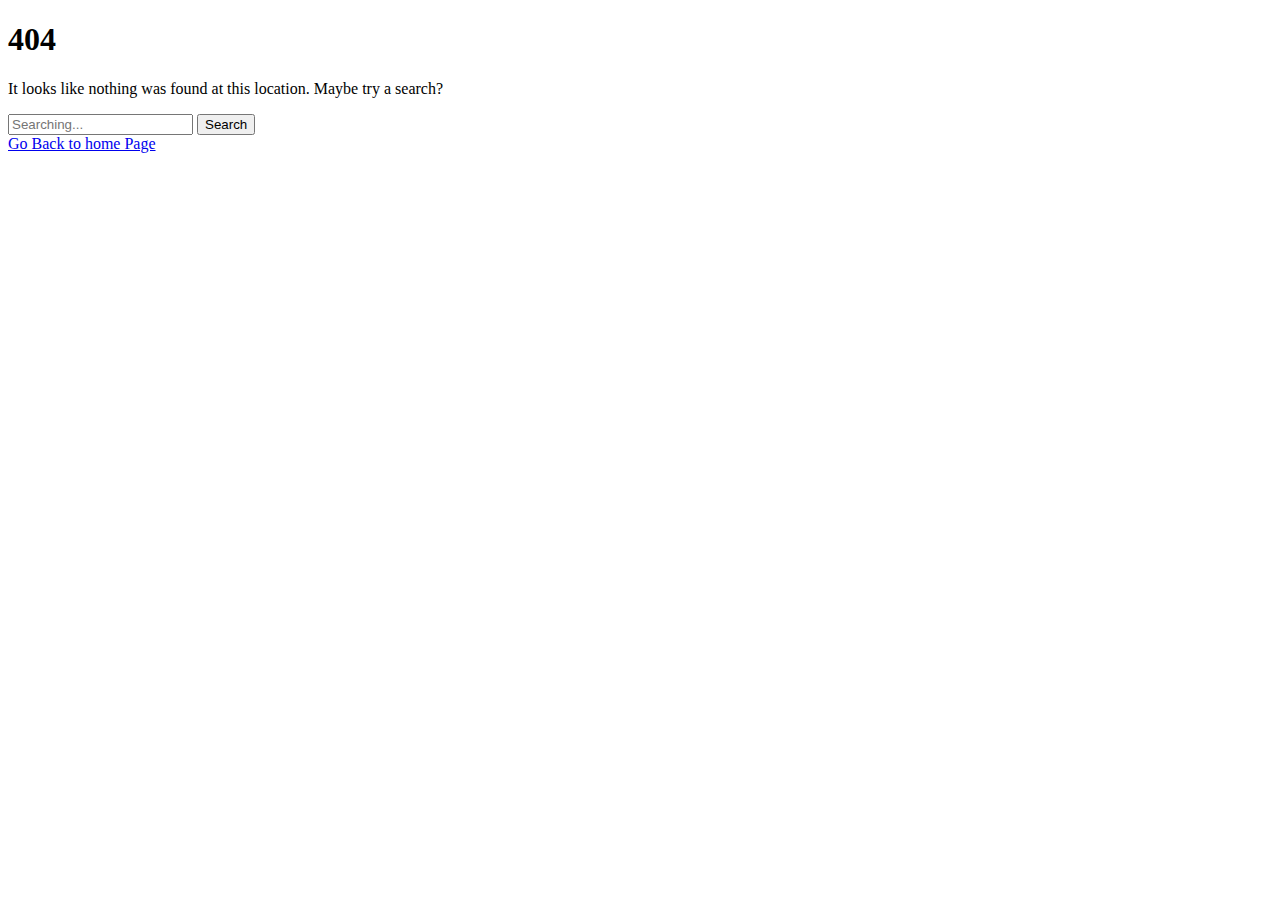
<file: apple-touch-icon.html>
<!DOCTYPE html>
<html lang="en-US">
<head>
	<meta charset="UTF-8" />
	<meta name="viewport" content="width=device-width, initial-scale=1" />
    <meta name="msvalidate.01" content="F5140D714D282732CF1620799B567039" />
	<link rel="profile" href="http://gmpg.org/xfn/11" />
	<link rel="pingback" href="https://rstheme.com/xmlrpc.php" />
	
	<meta name='robots' content='noindex, follow' />

	<!-- This site is optimized with the Yoast SEO plugin v23.1 - https://yoast.com/wordpress/plugins/seo/ -->
	<title>Page not found - RSTheme</title>
	<meta property="og:locale" content="en_US" />
	<meta property="og:title" content="Page not found - RSTheme" />
	<meta property="og:site_name" content="RSTheme" />
	<script type="application/ld+json" class="yoast-schema-graph">{"@context":"https://schema.org","@graph":[{"@type":"WebSite","@id":"https://rstheme.com/#website","url":"https://rstheme.com/","name":"RSTheme","description":"Top Quality WordPress Themes, WordPress Plugins, HTML &amp; React Templates","publisher":{"@id":"https://rstheme.com/#organization"},"potentialAction":[{"@type":"SearchAction","target":{"@type":"EntryPoint","urlTemplate":"https://rstheme.com/?s={search_term_string}"},"query-input":"required name=search_term_string"}],"inLanguage":"en-US"},{"@type":"Organization","@id":"https://rstheme.com/#organization","name":"RSTheme","url":"https://rstheme.com/","logo":{"@type":"ImageObject","inLanguage":"en-US","@id":"https://rstheme.com/#/schema/logo/image/","url":"https://rstheme.com/wp-content/uploads/2024/05/logo_pic.png","contentUrl":"https://rstheme.com/wp-content/uploads/2024/05/logo_pic.png","width":400,"height":400,"caption":"RSTheme"},"image":{"@id":"https://rstheme.com/#/schema/logo/image/"},"sameAs":["https://www.facebook.com/rstheme","https://x.com/rs_theme","https://www.linkedin.com/company/42425987","https://www.instagram.com/rsthemewp","https://www.tumblr.com/blog/rsthemewp","https://www.quora.com/profile/AB-Rashid-132","https://medium.com/@wptheme"]}]}</script>
	<!-- / Yoast SEO plugin. -->


<link rel='dns-prefetch' href='//www.googletagmanager.com' />
<link rel="alternate" type="application/rss+xml" title="RSTheme &raquo; Feed" href="https://rstheme.com/feed/" />
<link rel="alternate" type="application/rss+xml" title="RSTheme &raquo; Comments Feed" href="https://rstheme.com/comments/feed/" />
<link rel='stylesheet' id='edd-blocks-css' href='https://rstheme.com/wp-content/plugins/easy-digital-downloads/includes/blocks/assets/css/edd-blocks.min.css' media='all' />
<style id='classic-theme-styles-inline-css'>
/*! This file is auto-generated */
.wp-block-button__link{color:#fff;background-color:#32373c;border-radius:9999px;box-shadow:none;text-decoration:none;padding:calc(.667em + 2px) calc(1.333em + 2px);font-size:1.125em}.wp-block-file__button{background:#32373c;color:#fff;text-decoration:none}
</style>
<style id='global-styles-inline-css'>
:root{--wp--preset--aspect-ratio--square: 1;--wp--preset--aspect-ratio--4-3: 4/3;--wp--preset--aspect-ratio--3-4: 3/4;--wp--preset--aspect-ratio--3-2: 3/2;--wp--preset--aspect-ratio--2-3: 2/3;--wp--preset--aspect-ratio--16-9: 16/9;--wp--preset--aspect-ratio--9-16: 9/16;--wp--preset--color--black: #000000;--wp--preset--color--cyan-bluish-gray: #abb8c3;--wp--preset--color--white: #FFFFFF;--wp--preset--color--pale-pink: #f78da7;--wp--preset--color--vivid-red: #cf2e2e;--wp--preset--color--luminous-vivid-orange: #ff6900;--wp--preset--color--luminous-vivid-amber: #fcb900;--wp--preset--color--light-green-cyan: #7bdcb5;--wp--preset--color--vivid-green-cyan: #00d084;--wp--preset--color--pale-cyan-blue: #8ed1fc;--wp--preset--color--vivid-cyan-blue: #0693e3;--wp--preset--color--vivid-purple: #9b51e0;--wp--preset--color--dark-gray: #28303D;--wp--preset--color--gray: #39414D;--wp--preset--color--green: #D1E4DD;--wp--preset--color--blue: #D1DFE4;--wp--preset--color--purple: #D1D1E4;--wp--preset--color--red: #E4D1D1;--wp--preset--color--orange: #E4DAD1;--wp--preset--color--yellow: #EEEADD;--wp--preset--gradient--vivid-cyan-blue-to-vivid-purple: linear-gradient(135deg,rgba(6,147,227,1) 0%,rgb(155,81,224) 100%);--wp--preset--gradient--light-green-cyan-to-vivid-green-cyan: linear-gradient(135deg,rgb(122,220,180) 0%,rgb(0,208,130) 100%);--wp--preset--gradient--luminous-vivid-amber-to-luminous-vivid-orange: linear-gradient(135deg,rgba(252,185,0,1) 0%,rgba(255,105,0,1) 100%);--wp--preset--gradient--luminous-vivid-orange-to-vivid-red: linear-gradient(135deg,rgba(255,105,0,1) 0%,rgb(207,46,46) 100%);--wp--preset--gradient--very-light-gray-to-cyan-bluish-gray: linear-gradient(135deg,rgb(238,238,238) 0%,rgb(169,184,195) 100%);--wp--preset--gradient--cool-to-warm-spectrum: linear-gradient(135deg,rgb(74,234,220) 0%,rgb(151,120,209) 20%,rgb(207,42,186) 40%,rgb(238,44,130) 60%,rgb(251,105,98) 80%,rgb(254,248,76) 100%);--wp--preset--gradient--blush-light-purple: linear-gradient(135deg,rgb(255,206,236) 0%,rgb(152,150,240) 100%);--wp--preset--gradient--blush-bordeaux: linear-gradient(135deg,rgb(254,205,165) 0%,rgb(254,45,45) 50%,rgb(107,0,62) 100%);--wp--preset--gradient--luminous-dusk: linear-gradient(135deg,rgb(255,203,112) 0%,rgb(199,81,192) 50%,rgb(65,88,208) 100%);--wp--preset--gradient--pale-ocean: linear-gradient(135deg,rgb(255,245,203) 0%,rgb(182,227,212) 50%,rgb(51,167,181) 100%);--wp--preset--gradient--electric-grass: linear-gradient(135deg,rgb(202,248,128) 0%,rgb(113,206,126) 100%);--wp--preset--gradient--midnight: linear-gradient(135deg,rgb(2,3,129) 0%,rgb(40,116,252) 100%);--wp--preset--gradient--purple-to-yellow: linear-gradient(160deg, #D1D1E4 0%, #EEEADD 100%);--wp--preset--gradient--yellow-to-purple: linear-gradient(160deg, #EEEADD 0%, #D1D1E4 100%);--wp--preset--gradient--green-to-yellow: linear-gradient(160deg, #D1E4DD 0%, #EEEADD 100%);--wp--preset--gradient--yellow-to-green: linear-gradient(160deg, #EEEADD 0%, #D1E4DD 100%);--wp--preset--gradient--red-to-yellow: linear-gradient(160deg, #E4D1D1 0%, #EEEADD 100%);--wp--preset--gradient--yellow-to-red: linear-gradient(160deg, #EEEADD 0%, #E4D1D1 100%);--wp--preset--gradient--purple-to-red: linear-gradient(160deg, #D1D1E4 0%, #E4D1D1 100%);--wp--preset--gradient--red-to-purple: linear-gradient(160deg, #E4D1D1 0%, #D1D1E4 100%);--wp--preset--font-size--small: 18px;--wp--preset--font-size--medium: 20px;--wp--preset--font-size--large: 24px;--wp--preset--font-size--x-large: 42px;--wp--preset--font-size--extra-small: 16px;--wp--preset--font-size--normal: 20px;--wp--preset--font-size--extra-large: 40px;--wp--preset--font-size--huge: 96px;--wp--preset--font-size--gigantic: 144px;--wp--preset--spacing--20: 0.44rem;--wp--preset--spacing--30: 0.67rem;--wp--preset--spacing--40: 1rem;--wp--preset--spacing--50: 1.5rem;--wp--preset--spacing--60: 2.25rem;--wp--preset--spacing--70: 3.38rem;--wp--preset--spacing--80: 5.06rem;--wp--preset--shadow--natural: 6px 6px 9px rgba(0, 0, 0, 0.2);--wp--preset--shadow--deep: 12px 12px 50px rgba(0, 0, 0, 0.4);--wp--preset--shadow--sharp: 6px 6px 0px rgba(0, 0, 0, 0.2);--wp--preset--shadow--outlined: 6px 6px 0px -3px rgba(255, 255, 255, 1), 6px 6px rgba(0, 0, 0, 1);--wp--preset--shadow--crisp: 6px 6px 0px rgba(0, 0, 0, 1);}:where(.is-layout-flex){gap: 0.5em;}:where(.is-layout-grid){gap: 0.5em;}body .is-layout-flex{display: flex;}.is-layout-flex{flex-wrap: wrap;align-items: center;}.is-layout-flex > :is(*, div){margin: 0;}body .is-layout-grid{display: grid;}.is-layout-grid > :is(*, div){margin: 0;}:where(.wp-block-columns.is-layout-flex){gap: 2em;}:where(.wp-block-columns.is-layout-grid){gap: 2em;}:where(.wp-block-post-template.is-layout-flex){gap: 1.25em;}:where(.wp-block-post-template.is-layout-grid){gap: 1.25em;}.has-black-color{color: var(--wp--preset--color--black) !important;}.has-cyan-bluish-gray-color{color: var(--wp--preset--color--cyan-bluish-gray) !important;}.has-white-color{color: var(--wp--preset--color--white) !important;}.has-pale-pink-color{color: var(--wp--preset--color--pale-pink) !important;}.has-vivid-red-color{color: var(--wp--preset--color--vivid-red) !important;}.has-luminous-vivid-orange-color{color: var(--wp--preset--color--luminous-vivid-orange) !important;}.has-luminous-vivid-amber-color{color: var(--wp--preset--color--luminous-vivid-amber) !important;}.has-light-green-cyan-color{color: var(--wp--preset--color--light-green-cyan) !important;}.has-vivid-green-cyan-color{color: var(--wp--preset--color--vivid-green-cyan) !important;}.has-pale-cyan-blue-color{color: var(--wp--preset--color--pale-cyan-blue) !important;}.has-vivid-cyan-blue-color{color: var(--wp--preset--color--vivid-cyan-blue) !important;}.has-vivid-purple-color{color: var(--wp--preset--color--vivid-purple) !important;}.has-black-background-color{background-color: var(--wp--preset--color--black) !important;}.has-cyan-bluish-gray-background-color{background-color: var(--wp--preset--color--cyan-bluish-gray) !important;}.has-white-background-color{background-color: var(--wp--preset--color--white) !important;}.has-pale-pink-background-color{background-color: var(--wp--preset--color--pale-pink) !important;}.has-vivid-red-background-color{background-color: var(--wp--preset--color--vivid-red) !important;}.has-luminous-vivid-orange-background-color{background-color: var(--wp--preset--color--luminous-vivid-orange) !important;}.has-luminous-vivid-amber-background-color{background-color: var(--wp--preset--color--luminous-vivid-amber) !important;}.has-light-green-cyan-background-color{background-color: var(--wp--preset--color--light-green-cyan) !important;}.has-vivid-green-cyan-background-color{background-color: var(--wp--preset--color--vivid-green-cyan) !important;}.has-pale-cyan-blue-background-color{background-color: var(--wp--preset--color--pale-cyan-blue) !important;}.has-vivid-cyan-blue-background-color{background-color: var(--wp--preset--color--vivid-cyan-blue) !important;}.has-vivid-purple-background-color{background-color: var(--wp--preset--color--vivid-purple) !important;}.has-black-border-color{border-color: var(--wp--preset--color--black) !important;}.has-cyan-bluish-gray-border-color{border-color: var(--wp--preset--color--cyan-bluish-gray) !important;}.has-white-border-color{border-color: var(--wp--preset--color--white) !important;}.has-pale-pink-border-color{border-color: var(--wp--preset--color--pale-pink) !important;}.has-vivid-red-border-color{border-color: var(--wp--preset--color--vivid-red) !important;}.has-luminous-vivid-orange-border-color{border-color: var(--wp--preset--color--luminous-vivid-orange) !important;}.has-luminous-vivid-amber-border-color{border-color: var(--wp--preset--color--luminous-vivid-amber) !important;}.has-light-green-cyan-border-color{border-color: var(--wp--preset--color--light-green-cyan) !important;}.has-vivid-green-cyan-border-color{border-color: var(--wp--preset--color--vivid-green-cyan) !important;}.has-pale-cyan-blue-border-color{border-color: var(--wp--preset--color--pale-cyan-blue) !important;}.has-vivid-cyan-blue-border-color{border-color: var(--wp--preset--color--vivid-cyan-blue) !important;}.has-vivid-purple-border-color{border-color: var(--wp--preset--color--vivid-purple) !important;}.has-vivid-cyan-blue-to-vivid-purple-gradient-background{background: var(--wp--preset--gradient--vivid-cyan-blue-to-vivid-purple) !important;}.has-light-green-cyan-to-vivid-green-cyan-gradient-background{background: var(--wp--preset--gradient--light-green-cyan-to-vivid-green-cyan) !important;}.has-luminous-vivid-amber-to-luminous-vivid-orange-gradient-background{background: var(--wp--preset--gradient--luminous-vivid-amber-to-luminous-vivid-orange) !important;}.has-luminous-vivid-orange-to-vivid-red-gradient-background{background: var(--wp--preset--gradient--luminous-vivid-orange-to-vivid-red) !important;}.has-very-light-gray-to-cyan-bluish-gray-gradient-background{background: var(--wp--preset--gradient--very-light-gray-to-cyan-bluish-gray) !important;}.has-cool-to-warm-spectrum-gradient-background{background: var(--wp--preset--gradient--cool-to-warm-spectrum) !important;}.has-blush-light-purple-gradient-background{background: var(--wp--preset--gradient--blush-light-purple) !important;}.has-blush-bordeaux-gradient-background{background: var(--wp--preset--gradient--blush-bordeaux) !important;}.has-luminous-dusk-gradient-background{background: var(--wp--preset--gradient--luminous-dusk) !important;}.has-pale-ocean-gradient-background{background: var(--wp--preset--gradient--pale-ocean) !important;}.has-electric-grass-gradient-background{background: var(--wp--preset--gradient--electric-grass) !important;}.has-midnight-gradient-background{background: var(--wp--preset--gradient--midnight) !important;}.has-small-font-size{font-size: var(--wp--preset--font-size--small) !important;}.has-medium-font-size{font-size: var(--wp--preset--font-size--medium) !important;}.has-large-font-size{font-size: var(--wp--preset--font-size--large) !important;}.has-x-large-font-size{font-size: var(--wp--preset--font-size--x-large) !important;}
:where(.wp-block-post-template.is-layout-flex){gap: 1.25em;}:where(.wp-block-post-template.is-layout-grid){gap: 1.25em;}
:where(.wp-block-columns.is-layout-flex){gap: 2em;}:where(.wp-block-columns.is-layout-grid){gap: 2em;}
:root :where(.wp-block-pullquote){font-size: 1.5em;line-height: 1.6;}
</style>
<link rel='stylesheet' id='awsm-jobs-general-css' href='https://rstheme.com/wp-content/plugins/wp-job-openings/assets/css/general.min.css' media='all' />
<link rel='stylesheet' id='awsm-jobs-style-css' href='https://rstheme.com/wp-content/plugins/wp-job-openings/assets/css/style.min.css' media='all' />
<link rel='stylesheet' id='edd-styles-css' href='https://rstheme.com/wp-content/plugins/easy-digital-downloads/assets/css/edd.min.css' media='all' />
<link rel='stylesheet' id='hfe-style-css' href='https://rstheme.com/wp-content/plugins/rs-header-footer-elementor/assets/css/hfe-style.min.css' media='all' />
<link rel='stylesheet' id='elementor-frontend-css' href='https://rstheme.com/wp-content/uploads/elementor/css/custom-frontend-lite.min.css' media='all' />
<link rel='stylesheet' id='swiper-css' href='https://rstheme.com/wp-content/plugins/elementor/assets/lib/swiper/v8/css/swiper.min.css' media='all' />
<link rel='stylesheet' id='elementor-post-19662-css' href='https://rstheme.com/wp-content/uploads/elementor/css/post-19662.css' media='all' />
<link rel='stylesheet' id='elementor-post-21171-css' href='https://rstheme.com/wp-content/uploads/elementor/css/post-21171.css' media='all' />
<link rel='stylesheet' id='elementor-post-21292-css' href='https://rstheme.com/wp-content/uploads/elementor/css/post-21292.css' media='all' />
<link rel='stylesheet' id='elementor-post-21514-css' href='https://rstheme.com/wp-content/uploads/elementor/css/post-21514.css' media='all' />
<link rel='stylesheet' id='rsaddons-floaticon-css' href='https://rstheme.com/wp-content/plugins/rselements/assets/fonts/rsaddons-floaticon.min.css' media='all' />
<link rel='stylesheet' id='rsaddons-remixicon-css' href='https://rstheme.com/wp-content/plugins/rselements/assets/fonts/rsaddons-remixicon.min.css' media='all' />
<link rel='stylesheet' id='slick-css-css' href='https://rstheme.com/wp-content/plugins/rselements/assets/css/slick-css.min.css' media='all' />
<link rel='stylesheet' id='headding-title-css' href='https://rstheme.com/wp-content/plugins/rselements/assets/css/headding-title.min.css' media='all' />
<link rel='stylesheet' id='rsaddons-pro-css' href='https://rstheme.com/wp-content/plugins/rselements/assets/css/rsaddons-pro.min.css' media='all' />
<link rel='stylesheet' id='rselements-heading-css' href='https://rstheme.com/wp-content/plugins/rselements/widgets/heading/rselements-heading.min.css' media='all' />
<link rel='stylesheet' id='rselements-team_grid-css' href='https://rstheme.com/wp-content/plugins/rselements/widgets/team-member/rselements-team_grid.min.css' media='all' />
<link rel='stylesheet' id='rselements-portfolio_grid-css' href='https://rstheme.com/wp-content/plugins/rselements/widgets/portfolio-grid/rselements-portfolio_grid.min.css' media='all' />
<link rel='stylesheet' id='rselements-portfolio_list-css' href='https://rstheme.com/wp-content/plugins/rselements/widgets/portfolio-list/rselements-portfolio_list.min.css' media='all' />
<link rel='stylesheet' id='rselements-portfolio_slider-css' href='https://rstheme.com/wp-content/plugins/rselements/widgets/portfolio-slider/rselements-portfolio_slider.min.css' media='all' />
<link rel='stylesheet' id='rselements-testimonial_slider-css' href='https://rstheme.com/wp-content/plugins/rselements/widgets/testimonial/slider/rselements-testimonial_slider.min.css' media='all' />
<link rel='stylesheet' id='rselements-counter-css' href='https://rstheme.com/wp-content/plugins/rselements/widgets/counter/rselements-counter.min.css' media='all' />
<link rel='stylesheet' id='rselements-service_grid-css' href='https://rstheme.com/wp-content/plugins/rselements/widgets/services/rselements-service_grid.min.css' media='all' />
<link rel='stylesheet' id='rselements-pricing_switcher-css' href='https://rstheme.com/wp-content/plugins/rselements/widgets/rs-pricing-table/rselements-pricing_switcher.min.css' media='all' />
<link rel='stylesheet' id='rselements-button-css' href='https://rstheme.com/wp-content/plugins/rselements/widgets/button/rselements-button.min.css' media='all' />
<link rel='stylesheet' id='rselements-image_showcase-css' href='https://rstheme.com/wp-content/plugins/rselements/widgets/image-widget/rselements-image_showcase.min.css' media='all' />
<link rel='stylesheet' id='rselements-features_list-css' href='https://rstheme.com/wp-content/plugins/rselements/widgets/feature-list/rselements-features_list.min.css' media='all' />
<link rel='stylesheet' id='rselements-accordion-css' href='https://rstheme.com/wp-content/plugins/rselements/widgets/accordion/rselements-accordion.min.css' media='all' />
<link rel='stylesheet' id='rselements-newsletter-css' href='https://rstheme.com/wp-content/plugins/rselements/widgets/newsletter/rselements-newsletter.min.css' media='all' />
<link rel='stylesheet' id='rselements-fluent-form-custom-css' href='https://rstheme.com/wp-content/plugins/rselements/widgets/fluent-form/rselements-fluent-form-custom.min.css' media='all' />
<link rel='stylesheet' id='rselements-social-icons-css' href='https://rstheme.com/wp-content/plugins/rselements/widgets/social-icons/rselements-social-icons.min.css' media='all' />
<link rel='stylesheet' id='rselements-circle_service-css' href='https://rstheme.com/wp-content/plugins/rselements/widgets/circle-service/rselements-circle_service.min.css' media='all' />
<link rel='stylesheet' id='rselements-project-information-css' href='https://rstheme.com/wp-content/plugins/rselements/widgets/project-information/rselements-project-information.min.css' media='all' />
<link rel='stylesheet' id='customization-service-css' href='https://rstheme.com/wp-content/plugins/rselements/widgets/customization-service/customization-service.min.css' media='all' />
<link rel='stylesheet' id='smartpay-paddle-edd-css' href='https://rstheme.com/wp-content/plugins/wp-smartpay-edd/assets/styles/smartpay-paddle-edd.min.css' media='all' />
<link rel='stylesheet' id='edd-recurring-css' href='https://rstheme.com/wp-content/plugins/edd-recurring/assets/css/edd-recurring.min.css' media='all' />
<link rel='stylesheet' id='boostrap-css' href='https://rstheme.com/wp-content/themes/rstheme/assets/css/bootstrap.min.css' media='all' />
<link rel='stylesheet' id='rs-print-style-css' href='https://rstheme.com/wp-content/themes/rstheme/assets/css/rs-print-style.min.css' media='print' />
<link rel='stylesheet' id='google-fonts-1-css' href='https://fonts.googleapis.com/css?family=Roboto%3A100%2C100italic%2C200%2C200italic%2C300%2C300italic%2C400%2C400italic%2C500%2C500italic%2C600%2C600italic%2C700%2C700italic%2C800%2C800italic%2C900%2C900italic%7CRoboto+Slab%3A100%2C100italic%2C200%2C200italic%2C300%2C300italic%2C400%2C400italic%2C500%2C500italic%2C600%2C600italic%2C700%2C700italic%2C800%2C800italic%2C900%2C900italic&#038;display=swap&#038;ver=6.6.1' media='all' />
<link rel="preconnect" href="https://fonts.gstatic.com/" crossorigin><script src="https://rstheme.com/wp-includes/js/jquery/jquery.min.js" id="jquery-core-js"></script>
<script src="https://rstheme.com/wp-includes/js/jquery/jquery-migrate.min.js" id="jquery-migrate-js"></script>
<script defer src="https://rstheme.com/wp-content/plugins/wp-smartpay-edd/assets/scripts/smartpay-paddle-edd.js" id="smartpay-paddle-edd-js"></script>
<script id="custom-script-js-extra">
var ajax_posts = {"ajaxurl":"https:\/\/rstheme.com\/wp-admin\/admin-ajax.php","noposts":"No older posts found"};
</script>
<script defer src="https://rstheme.com/wp-content/themes/rstheme/assets/js/loadmore.js" id="custom-script-js"></script>

<!-- Google tag (gtag.js) snippet added by Site Kit -->

<!-- Google Analytics snippet added by Site Kit -->
<script defer src="https://www.googletagmanager.com/gtag/js?id=G-WFC849LTNN" id="google_gtagjs-js" async></script>
<script defer id="google_gtagjs-js-after">
window.dataLayer = window.dataLayer || [];function gtag(){dataLayer.push(arguments);}
gtag("set","linker",{"domains":["rstheme.com"]});
gtag("js", new Date());
gtag("set", "developer_id.dZTNiMT", true);
gtag("config", "G-WFC849LTNN");
</script>

<!-- End Google tag (gtag.js) snippet added by Site Kit -->
<link rel="https://api.w.org/" href="https://rstheme.com/wp-json/" /><link rel="EditURI" type="application/rsd+xml" title="RSD" href="https://rstheme.com/xmlrpc.php?rsd" />
<meta name="generator" content="WordPress 6.6.1" />
<meta name="generator" content="Site Kit by Google 1.133.0" /><meta name="generator" content="Easy Digital Downloads v3.3.1" />
<meta name="generator" content="EDD DP v1.5.0" />
<meta name="generator" content="EDD CFM v2.1.9" />

<!-- Google AdSense meta tags added by Site Kit -->
<meta name="google-adsense-platform-account" content="ca-host-pub-2644536267352236">
<meta name="google-adsense-platform-domain" content="sitekit.withgoogle.com">
<!-- End Google AdSense meta tags added by Site Kit -->
<meta name="generator" content="Elementor 3.23.2; features: e_optimized_css_loading, e_font_icon_svg, additional_custom_breakpoints, e_lazyload; settings: css_print_method-external, google_font-enabled, font_display-swap">
			<style>
				.e-con.e-parent:nth-of-type(n+4):not(.e-lazyloaded):not(.e-no-lazyload),
				.e-con.e-parent:nth-of-type(n+4):not(.e-lazyloaded):not(.e-no-lazyload) * {
					background-image: none !important;
				}
				@media screen and (max-height: 1024px) {
					.e-con.e-parent:nth-of-type(n+3):not(.e-lazyloaded):not(.e-no-lazyload),
					.e-con.e-parent:nth-of-type(n+3):not(.e-lazyloaded):not(.e-no-lazyload) * {
						background-image: none !important;
					}
				}
				@media screen and (max-height: 640px) {
					.e-con.e-parent:nth-of-type(n+2):not(.e-lazyloaded):not(.e-no-lazyload),
					.e-con.e-parent:nth-of-type(n+2):not(.e-lazyloaded):not(.e-no-lazyload) * {
						background-image: none !important;
					}
				}
			</style>
			
<!-- Google Tag Manager snippet added by Site Kit -->
<script>
			( function( w, d, s, l, i ) {
				w[l] = w[l] || [];
				w[l].push( {'gtm.start': new Date().getTime(), event: 'gtm.js'} );
				var f = d.getElementsByTagName( s )[0],
					j = d.createElement( s ), dl = l != 'dataLayer' ? '&l=' + l : '';
				j.async = true;
				j.src = 'https://www.googletagmanager.com/gtm.js?id=' + i + dl;
				f.parentNode.insertBefore( j, f );
			} )( window, document, 'script', 'dataLayer', 'GTM-M5GZ3KC' );
			
</script>

<!-- End Google Tag Manager snippet added by Site Kit -->
<link rel="icon" href="https://rstheme.com/wp-content/uploads/2023/12/fav-40x40.png" sizes="32x32" />
<link rel="icon" href="https://rstheme.com/wp-content/uploads/2023/12/fav.png" sizes="192x192" />
<link rel="apple-touch-icon" href="https://rstheme.com/wp-content/uploads/2023/12/fav.png" />
<meta name="msapplication-TileImage" content="https://rstheme.com/wp-content/uploads/2023/12/fav.png" />
		<style id="wp-custom-css">
			.list-style-none {
	list-style: none !important;
	padding-left: 0 !important;
}
#rs-header .menu-area .navbar ul li.menu-item-has-children>a:before{
	display:none
}
.single-awsm_job_openings h3{
	margin:  30px 0;
}

.primary-navigation > div > .menu-wrapper > li > .sub-menu ul.sub-menu {
	width: 200px;
}
.primary-navigation > div > .menu-wrapper > li > .sub-menu ul.sub-menu li a {
    margin-right: 0;
}

.img-gap{
	margin: 40px 0;
	position: relative;
}

body.single-awsm_job_openings p {
	font-size: 17px !important;
}

body .rs-supports-address ul li:before,
.page_item.page-item-18823, .page_item.page-item-18355,
.page_item.page-item-17835,
.page_item.page-item-15937,
.page_item.page-item-15417,
.page_item.page-item-17216,
.page_item.page-item-14907,
.page_item.page-item-14672
{
	 display: none;
}

.edd_download_purchase_form.edd_purchase_25588{
	display: none;
}


body.archive.post-type-archive-docs .docspress-archive ul li.docspress-archive-list-category{
	margin-top: 50px !important;
}body.archive.post-type-archive-docs .docspress-archive ul li.docspress-archive-list-category:first-child{
	margin-top: 0 !important;
}

ul.full-downloads{
	padding-left: 0 !important;
}
ul.full-downloads li{
	list-style: none;
}		</style>
		
	<link rel='stylesheet preload' as="style" id='twenty-twenty-one-style-css'  href='https://rstheme.com/wp-content/themes/rstheme/style.css?ver=1.4' media='all' />
	<link rel='stylesheet preload' as="style" id='twenty-twenty-one-custom-css'  href='https://rstheme.com/wp-content/themes/rstheme/custom.css?ver=1.4' media='all' />
	<link rel="shortcut icon" type="image/x-icon" href="https://rstheme.com/wp-content/themes/rstheme/image/fav.png"> 
</head>
<body class="error404 wp-custom-logo wp-embed-responsive theme-rstheme edd-js-none ehf-header ehf-footer ehf-template-rstheme ehf-stylesheet-rstheme is-light-theme no-js hfeed has-main-navigation elementor-default elementor-kit-19662">
		<!-- Google Tag Manager (noscript) snippet added by Site Kit -->
		<noscript>
			<iframe src="https://www.googletagmanager.com/ns.html?id=GTM-M5GZ3KC" height="0" width="0" style="display:none;visibility:hidden"></iframe>
		</noscript>
		<!-- End Google Tag Manager (noscript) snippet added by Site Kit -->
			<style>.edd-js-none .edd-has-js, .edd-js .edd-no-js, body.edd-js input.edd-no-js { display: none; }</style>
	<script>/* <![CDATA[ */(function(){var c = document.body.classList;c.remove('edd-js-none');c.add('edd-js');})();/* ]]> */</script>
	
<!--Preloader start here-->

<div class="error-404 not-found default-max-width">
	<div class="page-content">
		<h1 class="error404-title"> 404 </h1>
		<p>It looks like nothing was found at this location. Maybe try a search?</p>
		<form role="search"  method="get" class="search-form" action="https://rstheme.com/">
	<input type="search" id="search-form-2" class="search-field" value="" placeholder="Searching..." name="s" />
	<input type="submit" class="search-submit" value="Search" />
</form>
		<a href="https://rstheme.com" class="back-to-home">Go Back to home Page</a>
	</div><!-- .page-content -->
</div><!-- .error-404 -->
</file>
<file: assets/css/off-canvas.css>
@charset "utf-8";

/**
*
* -----------------------------------------------------------------------------
*
* Template : Reobiz – Consulting Business HTML Template 
* Author : rs-theme
* Author URI : http://www.rstheme.com/
*
* -----------------------------------------------------------------------------
*
**/

.rs-offcanvas-link {

}

a.nav-expander {
    background: transparent;
    color: #FFFFFF;
    display: block;
    font-size: 16px;
    font-weight: 400;
    height: auto;
    margin-right: 0;
    padding: 0;
    right: 0;
    text-decoration: none;
    text-transform: uppercase;
    top: 0;
    transition: right 0.3s ease-in-out 0s;
    width: auto;
    z-index: 12;
    transition: right 0.3s ease-in-out 0s;
    -webkit-transition: right 0.3s ease-in-out 0s;
    -moz-transition: right 0.3s ease-in-out 0s;
    -o-transition: right 0.3s ease-in-out 0s;
 
}
 
a.nav-expander:hover {
  cursor: pointer;
}

nav.right_menu_togle {
  background: rgba(0,0,0,0.9);
  display: block;
  height: 100%;
  overflow: auto;
  position: fixed;
  right: -520px;
  font-size: 15px;
  top: 0;
  width: 100%;
  max-width: 520px;
  z-index: 2000;
  transition: right 0.3s ease-in-out 0s;
  -webkit-transition: right 0.3s ease-in-out 0s;
  -moz-transition: right 0.3s ease-in-out 0s;
  -o-transition: right 0.3s ease-in-out 0s;
}
.nav-expanded nav {
  right: 0;
}
 
body.nav-expanded {
  margin-left: 0em;
  transition: right 0.4s ease-in-out 0s;
  -webkit-transition: right 0.4s ease-in-out 0s;
  -moz-transition: right 0.4s ease-in-out 0s;
  -o-transition: right 0.4s ease-in-out 0s;
}
.right_menu_togle .close-btn{
  overflow: hidden;
  padding: 35px 10px 20px;
}
.right_menu_togle .canvas-logo{
    padding-left: 24px;
    padding-bottom: 20px;
}
.right_menu_togle .search-wrap{
    padding: 20px 24px 0;
    position: relative;
}
.right_menu_togle .search-wrap label{
    display: block;
    font-size: 20px;
    color: #fff;
    position: relative;
}
.right_menu_togle .search-wrap input,
.right_menu_togle .search-wrap button{
    border: none;
    outline: none;
}
.right_menu_togle .search-wrap input{
    width: 100%;
    border-radius: 30px;
    background: #fff;
    padding: 7px 25px;
    margin-top: 6px;
}
.right_menu_togle .search-wrap button{
    position: absolute;
    right: 40px;
    background: transparent;
    cursor: pointer;
    bottom: 7px;
    font-size: 18px;
}

.sidebarnav_menu.main-menu li.menu-item-has-children:before{
  position: absolute;
    content: "\f078";
    font-family: FontAwesome;
    color: #ffffff;
    width: 32px;
    height: 32px;
    line-height: 30px;
    background: rgba(255,255,255,0.2);
    border: 1px solid rgba(255,255,255,0.3);
    right: 8px;
    top: 5px;
    cursor: pointer;
    z-index: 999;
    text-align: center;
    font-size: 15px;
  transition: 0.4s;
  -webkit-transition: 0.4s;
  -ms-transition: 0.4s;
}
.sidebarnav_menu.main-menu li.menu-item-has-children.open:before{
    content: "\f077";
  transition: 0.4s;
  -webkit-transition: 0.4s;
  -ms-transition: 0.4s;
}
.sidebarnav_menu.main-menu li.menu-item-has-children ul{
  display: none;
}
.sidebarnav_menu.main-menu li.menu-item-has-children ul li a{
    display: block;
    padding: 8px 45px;
    font-size: 14px;
}

.sidebarnav_menu.main-menu li ul li:hover a,
.sidebarnav_menu.main-menu li ul li.active a{
  background: rgba(0,0,0,0.15) !important;
}
.sidebarnav_menu.main-menu li {
  border-bottom: 1px solid rgba(255,255,255,0.15);
  font-size: 16px;
  position: relative;
  display: block;
}
.sidebarnav_menu.main-menu .list-unstyled li:last-child {
  border-bottom: 0;
}
.sidebarnav_menu.main-menu .list-unstyled {
  border-top: 1px solid rgba(255,255,255,0.15);
}
.sidebarnav_menu.main-menu .list-unstyled li {
  border: 0;
}
.sidebarnav_menu.main-menu li a {
  color: #fff;
  text-decoration: none;
  padding: 8px 24px;
  display: block;
  transition: 0.4s;
  -webkit-transition: 0.4s;
  -ms-transition: 0.4s;
}
.sidebarnav_menu.main-menu li ul li a {
  padding: 8px 0 8px 40px; 
}
.sidebarnav_menu.main-menu li a:hover {
  color: #FFFFFF;
  text-decoration: none;
}
 
.sidebarnav_menu.main-menu a .caret {
  width: 0;
  height: 0;
  display: inline-block;
  vertical-align: top;
  border-top: 4px solid #4f5963;
  border-right: 4px solid transparent;
  border-left: 4px solid transparent;
  content: "";
    margin-top: 8px;
}
 
.sidebarnav_menu.main-menu a:hover .caret {
  border-top-color: #4f5963;
}
 
.sidebarnav_menu.main-menu li.open > a > .caret {
  border-top: none;
  border-bottom: 4px solid #4f5963;
  border-right: 4px solid transparent;
  border-left: 4px solid transparent;
}
 
.sidebarnav_menu.main-menu li.open > a:hover > .caret {
  border-bottom-color: #4f5963;
}
 
.icon:before {
  font-family: 'FontAwesome';
  font-style: normal;
  font-variant: normal;
  font-weight: normal;
  line-height: 1;
  text-transform: none;
  content: '\f105';
}
 
.sidebarnav_menu.main-menu li > a > span.icon {
  float: right;
  margin: 0.1em 1.7em -0.1em 0;
  opacity: 0;
  -webkit-transition: all 0.2s ease-in-out;
  -moz-transition: all 0.2s ease-in-out;
  -o-transition: all 0.2s ease-in-out;
  transition: all 0.2s ease-in-out;
 
}
 
.sidebarnav_menu.main-menu li > a:hover > span.icon {
  float: right;
  margin: 0.1em 0.8em -0.1em 0;
  opacity: 1;
}

.sidebar_nav.navbar {
    position: absolute;
    min-height: auto;
    margin-bottom: 0;
    border: 0;
}
.rs-menu.rs-menu-close,
.sidebar_nav.navbar-inverse{
  background: transparent;
}
</file>
<file: assets/fonts/linea-fonts.css>
@charset "UTF-8";

@font-face {
  font-family: "linea-basic-10";
  src:url("linea-basic-10.eot");
  src:url("linea-basic-10d41d.eot?#iefix") format("embedded-opentype"),
    url("linea-basic-10.woff") format("woff"),
    url("linea-basic-10.ttf") format("truetype"),
    url("linea-basic-10.svg#linea-basic-10") format("svg");
  font-weight: normal;
  font-style: normal;
}

[data-icon]:before {
  font-family: "linea-basic-10" !important;
  content: attr(data-icon);
  font-style: normal !important;
  font-weight: 700 !important;
  font-variant: normal !important;
  text-transform: none !important;
  speak: none;
  line-height: 1;
  -webkit-font-smoothing: antialiased;
  -moz-osx-font-smoothing: grayscale;
}

[class^="icon-"]:before,
[class*=" icon-"]:before {
  font-family: "linea-basic-10" !important;
  font-style: normal !important;
  font-weight: normal !important;
  font-variant: normal !important;
  text-transform: none !important;
  speak: none;
  line-height: 1;
  -webkit-font-smoothing: antialiased;
  -moz-osx-font-smoothing: grayscale;
}

.icon-basic-accelerator:before {
  content: "a";
}
.icon-basic-alarm:before {
  content: "b";
}
.icon-basic-anchor:before {
  content: "c";
}
.icon-basic-anticlockwise:before {
  content: "d";
}
.icon-basic-archive:before {
  content: "e";
}
.icon-basic-archive-full:before {
  content: "f";
}
.icon-basic-ban:before {
  content: "g";
}
.icon-basic-battery-charge:before {
  content: "h";
}
.icon-basic-battery-empty:before {
  content: "i";
}
.icon-basic-battery-full:before {
  content: "j";
}
.icon-basic-battery-half:before {
  content: "k";
}
.icon-basic-bolt:before {
  content: "l";
}
.icon-basic-book:before {
  content: "m";
}
.icon-basic-book-pen:before {
  content: "n";
}
.icon-basic-book-pencil:before {
  content: "o";
}
.icon-basic-bookmark:before {
  content: "p";
}
.icon-basic-calculator:before {
  content: "q";
}
.icon-basic-calendar:before {
  content: "r";
}
.icon-basic-cards-diamonds:before {
  content: "s";
}
.icon-basic-cards-hearts:before {
  content: "t";
}
.icon-basic-case:before {
  content: "u";
}
.icon-basic-chronometer:before {
  content: "v";
}
.icon-basic-clessidre:before {
  content: "w";
}
.icon-basic-clock:before {
  content: "x";
}
.icon-basic-clockwise:before {
  content: "y";
}
.icon-basic-cloud:before {
  content: "z";
}
.icon-basic-clubs:before {
  content: "A";
}
.icon-basic-compass:before {
  content: "B";
}
.icon-basic-cup:before {
  content: "C";
}
.icon-basic-diamonds:before {
  content: "D";
}
.icon-basic-display:before {
  content: "E";
}
.icon-basic-download:before {
  content: "F";
}
.icon-basic-exclamation:before {
  content: "G";
}
.icon-basic-eye:before {
  content: "H";
}
.icon-basic-eye-closed:before {
  content: "I";
}
.icon-basic-female:before {
  content: "J";
}
.icon-basic-flag1:before {
  content: "K";
}
.icon-basic-flag2:before {
  content: "L";
}
.icon-basic-floppydisk:before {
  content: "M";
}
.icon-basic-folder:before {
  content: "N";
}
.icon-basic-folder-multiple:before {
  content: "O";
}
.icon-basic-gear:before {
  content: "P";
}
.icon-basic-geolocalize-01:before {
  content: "Q";
}
.icon-basic-geolocalize-05:before {
  content: "R";
}
.icon-basic-globe:before {
  content: "S";
}
.icon-basic-gunsight:before {
  content: "T";
}
.icon-basic-hammer:before {
  content: "U";
}
.icon-basic-headset:before {
  content: "V";
}
.icon-basic-heart:before {
  content: "W";
}
.icon-basic-heart-broken:before {
  content: "X";
}
.icon-basic-helm:before {
  content: "Y";
}
.icon-basic-home:before {
  content: "Z";
}
.icon-basic-info:before {
  content: "0";
}
.icon-basic-ipod:before {
  content: "1";
}
.icon-basic-joypad:before {
  content: "2";
}
.icon-basic-key:before {
  content: "3";
}
.icon-basic-keyboard:before {
  content: "4";
}
.icon-basic-laptop:before {
  content: "5";
}
.icon-basic-life-buoy:before {
  content: "6";
}
.icon-basic-lightbulb:before {
  content: "7";
}
.icon-basic-link:before {
  content: "8";
}
.icon-basic-lock:before {
  content: "9";
}
.icon-basic-lock-open:before {
  content: "!";
}
.icon-basic-magic-mouse:before {
  content: "\"";
}
.icon-basic-magnifier:before {
  content: "#";
}
.icon-basic-magnifier-minus:before {
  content: "$";
}
.icon-basic-magnifier-plus:before {
  content: "%";
}
.icon-basic-mail:before {
  content: "&";
}
.icon-basic-mail-multiple:before {
  content: "'";
}
.icon-basic-mail-open:before {
  content: "(";
}
.icon-basic-mail-open-text:before {
  content: ")";
}
.icon-basic-male:before {
  content: "*";
}
.icon-basic-map:before {
  content: "+";
}
.icon-basic-message:before {
  content: ",";
}
.icon-basic-message-multiple:before {
  content: "-";
}
.icon-basic-message-txt:before {
  content: ".";
}
.icon-basic-mixer2:before {
  content: "/";
}
.icon-basic-mouse:before {
  content: ":";
}
.icon-basic-notebook:before {
  content: ";";
}
.icon-basic-notebook-pen:before {
  content: "<";
}
.icon-basic-notebook-pencil:before {
  content: "=";
}
.icon-basic-paperplane:before {
  content: ">";
}
.icon-basic-pencil-ruler:before {
  content: "?";
}
.icon-basic-pencil-ruler-pen:before {
  content: "@";
}
.icon-basic-photo:before {
  content: "[";
}
.icon-basic-picture:before {
  content: "]";
}
.icon-basic-picture-multiple:before {
  content: "^";
}
.icon-basic-pin1:before {
  content: "_";
}
.icon-basic-pin2:before {
  content: "`";
}
.icon-basic-postcard:before {
  content: "{";
}
.icon-basic-postcard-multiple:before {
  content: "|";
}
.icon-basic-printer:before {
  content: "}";
}
.icon-basic-question:before {
  content: "~";
}
.icon-basic-rss:before {
  content: "\\";
}
.icon-basic-server:before {
  content: "\e000";
}
.icon-basic-server2:before {
  content: "\e001";
}
.icon-basic-server-cloud:before {
  content: "\e002";
}
.icon-basic-server-download:before {
  content: "\e003";
}
.icon-basic-server-upload:before {
  content: "\e004";
}
.icon-basic-settings:before {
  content: "\e005";
}
.icon-basic-share:before {
  content: "\e006";
}
.icon-basic-sheet:before {
  content: "\e007";
}
.icon-basic-sheet-multiple:before {
  content: "\e008";
}
.icon-basic-sheet-pen:before {
  content: "\e009";
}
.icon-basic-sheet-pencil:before {
  content: "\e00a";
}
.icon-basic-sheet-txt:before {
  content: "\e00b";
}
.icon-basic-signs:before {
  content: "\e00c";
}
.icon-basic-smartphone:before {
  content: "\e00d";
}
.icon-basic-spades:before {
  content: "\e00e";
}
.icon-basic-spread:before {
  content: "\e00f";
}
.icon-basic-spread-bookmark:before {
  content: "\e010";
}
.icon-basic-spread-text:before {
  content: "\e011";
}
.icon-basic-spread-text-bookmark:before {
  content: "\e012";
}
.icon-basic-star:before {
  content: "\e013";
}
.icon-basic-tablet:before {
  content: "\e014";
}
.icon-basic-target:before {
  content: "\e015";
}
.icon-basic-todo:before {
  content: "\e016";
}
.icon-basic-todo-pen:before {
  content: "\e017";
}
.icon-basic-todo-pencil:before {
  content: "\e018";
}
.icon-basic-todo-txt:before {
  content: "\e019";
}
.icon-basic-todolist-pen:before {
  content: "\e01a";
}
.icon-basic-todolist-pencil:before {
  content: "\e01b";
}
.icon-basic-trashcan:before {
  content: "\e01c";
}
.icon-basic-trashcan-full:before {
  content: "\e01d";
}
.icon-basic-trashcan-refresh:before {
  content: "\e01e";
}
.icon-basic-trashcan-remove:before {
  content: "\e01f";
}
.icon-basic-upload:before {
  content: "\e020";
}
.icon-basic-usb:before {
  content: "\e021";
}
.icon-basic-video:before {
  content: "\e022";
}
.icon-basic-watch:before {
  content: "\e023";
}
.icon-basic-webpage:before {
  content: "\e024";
}
.icon-basic-webpage-img-txt:before {
  content: "\e025";
}
.icon-basic-webpage-multiple:before {
  content: "\e026";
}
.icon-basic-webpage-txt:before {
  content: "\e027";
}
.icon-basic-world:before {
  content: "\e028";
}
</file>
<file: assets/fonts/flaticon.css>
/*
  	Flaticon icon font: Flaticon
  	Creation date: 10/09/2019 11:56
  	*/

@font-face {
  font-family: "Flaticon";
  src: url("Flaticon.eot");
  src: url("Flaticond41d.eot?#iefix") format("embedded-opentype"),
       url("Flaticon.woff2") format("woff2"),
       url("Flaticon.woff") format("woff"),
       url("Flaticon.ttf") format("truetype"),
       url("Flaticon.svg#Flaticon") format("svg");
  font-weight: normal;
  font-style: normal;
}

@media screen and (-webkit-min-device-pixel-ratio:0) {
  @font-face {
    font-family: "Flaticon";
    src: url("Flaticon.svg#Flaticon") format("svg");
  }
}

[class^="flaticon-"]:before, [class*=" flaticon-"]:before,
[class^="flaticon-"]:after, [class*=" flaticon-"]:after {   
  font-family: Flaticon;
        font-size: 20px;
font-style: normal;
margin-left: 20px;
}

.flaticon-best:before { content: "\f100"; }
.flaticon-flower:before { content: "\f101"; }
.flaticon-timer:before { content: "\f102"; }
.flaticon-suitcase:before { content: "\f103"; }
.flaticon-chess-piece:before { content: "\f104"; }
.flaticon-clock:before { content: "\f105"; }
.flaticon-time-call:before { content: "\f106"; }
.flaticon-phone:before { content: "\f107"; }
.flaticon-call:before { content: "\f108"; }
.flaticon-email:before { content: "\f109"; }
.flaticon-location:before { content: "\f10a"; }
.flaticon-send:before { content: "\f10b"; }
.flaticon-bag:before { content: "\f10c"; }
.flaticon-supermarket:before { content: "\f10d"; }
.flaticon-basket:before { content: "\f10e"; }
.flaticon-shopping-bag:before { content: "\f10f"; }
.flaticon-right-arrow:before { content: "\f110"; }
.flaticon-left-arrow:before { content: "\f111"; }
.flaticon-back:before { content: "\f112"; }
.flaticon-right-arrow-1:before { content: "\f113"; }
.flaticon-next:before { content: "\f114"; }
.flaticon-back-1:before { content: "\f115"; }
.flaticon-upload:before { content: "\f116"; }
.flaticon-next-1:before { content: "\f117"; }
.flaticon-ui:before { content: "\f118"; }
.flaticon-next-2:before { content: "\f119"; }
.flaticon-back-2:before { content: "\f11a"; }
.flaticon-play-button:before { content: "\f11b"; }
.flaticon-play-button-1:before { content: "\f11c"; }
.flaticon-picture:before { content: "\f11d"; }
.flaticon-image:before { content: "\f11e"; }
.flaticon-gallery:before { content: "\f11f"; }
.flaticon-pictures:before { content: "\f120"; }
.flaticon-unlink:before { content: "\f121"; }
.flaticon-link:before { content: "\f122"; }
.flaticon-link-1:before { content: "\f123"; }
.flaticon-link-2:before { content: "\f124"; }
.flaticon-speaker:before { content: "\f125"; }
.flaticon-speaker-1:before { content: "\f126"; }
.flaticon-picture-1:before { content: "\f127"; }
.flaticon-picture-2:before { content: "\f128"; }
.flaticon-right-quote:before { content: "\f129"; }
.flaticon-error:before { content: "\f12a"; }
.flaticon-cross:before { content: "\f12b"; }
.flaticon-search:before { content: "\f12c"; }
.flaticon-shopping-bag-1:before { content: "\f12d"; }
.flaticon-eye:before { content: "\f12e"; }
.flaticon-user:before { content: "\f12f"; }
.flaticon-user-1:before { content: "\f130"; }
.flaticon-clock-1:before { content: "\f131"; }
.flaticon-comment:before { content: "\f132"; }
.flaticon-folder:before { content: "\f133"; }
.flaticon-price-tag:before { content: "\f134"; }
</file>
<file: assets/css/rsmenu-main.css>
/*
Author: RS Theme
Author URI: http://rstheme.com
Description: RS Menu is a fully responsive, easy-to-use, highly customized and creative Mega Menu
Version: 1.0.0
*/
/*-----------------------------------------------------------------------------------*/
/*	GLOBAL CSS THAT ARE APPLIED FOR ALL SCREEN SIZES
/*-----------------------------------------------------------------------------------*/
.rs-menu {
   float: left;
   clear: both;
   width: 100%;
   font-size: 0;
   position: relative;
   /*background: #1c1c1c;
   -webkit-box-shadow: 0 2px 5px rgba(0, 0, 0, .2);
   -moz-box-shadow: 0 2px 5px rgba(0, 0, 0, .2);
   box-shadow: 0 2px 5px rgba(0, 0, 0, .2);*/
}

.rs-menu ul,
.rs-menu li,
.rs-menu p,
.rs-menu a,
.rs-menu div,
.rs-menu i {
   border: 0;
   margin: 0;
   padding: 0;
}

.rs-menu li {
   display: block;
   vertical-align: top;
   position: relative;
}

.rs-menu a {
   display: block;
   padding: 16px;
}

.rs-menu .row {
    float: left;
    width: 100%;
    position: relative;
}

/*-----------------------------------------------------------------------------------*/
/*	SUB-MENUS SETTINGS 
/*-----------------------------------------------------------------------------------*/
/* Hide sub-menus */
.rs-menu ul ul {
	position: absolute;
	top: 100%;
	width: 100%;
	display: none;
	background-color: #111111; 
}
.rs-menu ul ul.visible, .rs-menu ul .rs-mega-menu ul.visible ul.sub-menu {	
	display:block;
   z-index: 110;
}

.rs-menu > ul{
	text-align: left;
} 

.rs-menu > ul ul{
	text-align: left;
} 

/* Adjust position of mega-menu */
.rs-menu li:hover > ul.mega-menu > li > ul {
    position:relative;
}

/*-----------------------------------------------------------------------------------*/
/*	SUB-MENUS APPEARANCE 
/*-----------------------------------------------------------------------------------*/
/* Place border bottom */
.rs-menu ul ul li {
    border-bottom:1px solid #222;
}

.rs-menu ul ul li:last-child,
.rs-menu ul ul li.mega-menu-container{
    border-bottom: 0;
}

/* Remove border bottom on last li*/
.rs-menu ul ul li:last-child {
    border-bottom:none;
}

/* Puts shadow on sub-menus */
.rs-menu .sub-menu, .mega-menu {
	-webkit-box-shadow: 0px 4px 7px -3px rgba(0,0,0,.09);
    -moz-box-shadow: 0px 4px 7px -3px rgba(0,0,0,.09);
    -ms-box-shadow: 0px 4px 7px -3px rgba(0,0,0,.09);
    -o-box-shadow: 0px 4px 7px -3px rgba(0,0,0,.09);
    box-shadow: 0px 4px 7px -3px rgba(0,0,0,.09);
}
.mega-rs h2{
	position: absolute;
	bottom: 30px;
	margin: 0 !important;
	padding: 5px 28px;
	left: 25px;
	background: rgba(0,0,0,.8);
	color: #fff;
}
.mega-rs ul li a{
	position: relative;
}
#inner .rs-menu li a {
    color: #000;
}
#inner .rs-menu li li a{
	color: #fff;
}


/*-----------------------------------------------------------------------------------*/
/*  APPEARANCE SETTINGS 
/*-----------------------------------------------------------------------------------*/
.rs-menu a {
    color:#bbb;
	
	/* Remove the blue Webkit background when element is tapped */
	-webkit-tap-highlight-color:rgba(0,0,0,0);
}

.multi ul ul{
	background: transparent !important;
}

.multi ul li a{
	font-weight: 400 !important;
	font-size: 13px !important;
}



/*home 1*/


/* Modifies position of icons on the menu */
.rs-menu li i {
	margin-right:10px;
	font-size:16px;
	/* Make the font smoother for Chrome */
	transform:translate3d(0, 0, 0);    
}

.mega-menu h1, .mega-menu h2, .mega-menu h3 {
	margin-bottom:24px;
}



.nav-menu li .mega-menu li a {    
    padding:0;
	width:auto;
	display:inline-block;
}

/*-----------------------------------------------------------------------------------*/
/*  Typography
/*-----------------------------------------------------------------------------------*/


/* Sub-menus - font size and text alignment*/

.mega-menu p {
	margin:12px 0;
}

.mega-menu li p a {
	font-size:16px;
    font-family: "Open Sans",sans-serif;
}

/*-----------------------------------------------------------------------------------*/
/*  MEGA MENU
/*-----------------------------------------------------------------------------------*/
.nav-menu {
    position:relative;
}

.nav-menu .rs-mega-menu {
    position: relative;
}

.nav-menu .mega-menu {
    left: 0;
    width: 100%;
    max-width: 500px;
	position:absolute;   
}

.nav-menu .mega-menu .mega-menu-container {
	float:left;
	width:100%;
	position:relative;
    padding: 0 6px;
}

.nav-menu .mega-menu .sub-menu {
    display:block;
    position:relative;
	width:auto;
    padding:0;
    min-height:initial;
    box-shadow:none;   
}

.nav-menu .mega-menu .sub-menu a {
	padding:12px;
}

.nav-menu .mega-menu .sub-menu li, .nav-menu .mega-menu .sub-menu a {
    width:100%;
}

/*-----------------------------------------------------------------------------------*/
/*  MEGA MENU - IMAGES
/*-----------------------------------------------------------------------------------*/
.nav-menu .mega-menu li div.mega-menu-img a {
	float:left;
	width:100%;
	min-height:230px;
	padding:12px;
}

/*Hover Effect Images*/
.nav-menu .mega-menu li div.mega-menu-img a:hover img {
    -webkit-transform: scale(1.1);
    -moz-transform: scale(1.1);
    -o-transform: scale(1.1);
    -ms-transform: scale(1.1);
    transform: scale(1.1);
}

.multi .sub-menu li img{
    width: 50px;
    transition: all 0.5s ease 0s;
    border-radius: 100%;
}
.multi .sub-menu li:hover img{
	transform: rotate(100deg);
}
.multi .sub-menu li{
	margin-bottom: 15px;
}
.multi .sub-menu li{
	padding-bottom: 15px;
}
.multi .col-3 .sub-menu li a{
	display: inline;
}
.nav-menu .mega-menu-img h2 {
	font-size:16px;
	margin:12px 0 0 0;
	letter-spacing: 1px;
	text-transform: uppercase;
}

.nav-menu .mega-menu > li .mega-menu-img-meta {
    padding:0;
    width:auto;
    position:relative;
    height:auto;
    overflow:hidden;
    -webkit-backface-visibility:hidden;
}

/*-----------------------------------------------------------------------------------*/
/*  MEGA MENU - MAP
/*-----------------------------------------------------------------------------------*/
#map {
	height:500px;
}

/*-----------------------------------------------------------------------------------*/
/*  TRANSITIONS AND EFECTS
/*-----------------------------------------------------------------------------------*/
.nav-menu ul {
    -webkit-transition:all .3s ease-in-out;
    -moz-transition:all .3s ease-in-out;
    -ms-transition:all .3s ease-in-out;
    -o-transition:all .3s ease-in-out;
    transition:all .3s ease-in-out
}

.mega-menu-img-meta img {
    -webkit-transition:-webkit-transform .3s ease-in-out;
    -moz-transition:-moz-transform .3s ease-in-out;
    -o-transition:-o-transform .3s ease-in-out;
    -ms-transition:-ms-transform .3s ease-in-out;
    transition:transform .3s ease-in-out
}

/*-----------------------------------------------------------------------------------*/
/*  LINE
/*-----------------------------------------------------------------------------------*/
.rs-menu .line {
	padding-bottom:12px;
	border-bottom:1px solid rgba(0, 0, 0, .05);
	margin-top: 20px;
	text-align: left;
	color: #fff;
	padding-left: 15px;
}

/*-----------------------------------------------------------------------------------*/
/*  RESPONSIVE IMAGES
/*-----------------------------------------------------------------------------------*/
.rs-menu img {
	max-width:100%;	
    height:auto;
    -ms-interpolation-mode:bicubic
}

/*-----------------------------------------------------------------------------------*/
/*  MEDIA QUERIES
/*-----------------------------------------------------------------------------------*/
@media screen and (min-width: 500px) {
	.rs-menu h1 {
		font-size: 3.8rem;
		line-height: 1.2em;
	}

	.rs-menu h2 {
		font-size: 2rem;
		line-height: 1.2em;
	}

	.rs-menu h3 {
		font-size: 3.3rem;
	}

	.rs-menu h4 {
		font-size: 2.8rem;
	}
}

@media screen and (min-width: 992px) {
	.rs-menu {
		height: auto !important;
	}
	
	.rs-menu h1 {
		font-size: 3.2rem;
		line-height: 1.2em;
	}

	.rs-menu h2 {
		font-size: 2.5rem;
		line-height: 1.2em;
	}

	.rs-menu h3 {
		font-size: 2rem;
	}
	
	.rs-menu h4 {
		font-size: 1rem;
	}
	
	/* Grid */
   .rs-menu .row [class*="col-"] {
      display: block;
      width: 100%;
      min-height: 5px;
      -webkit-box-sizing: border-box;
      -moz-box-sizing: border-box;
      -ms-box-sizing: border-box;
      box-sizing: border-box;
      float: left;
      margin-left: 2.5%;
   }

   .rs-menu .row [class*="col-"]:first-child {
      margin-left: 0 !important;
   }

   .rs-menu .row .col-12 {
      width: 100%;
   }

   .rs-menu .row .col-11 {
      width: 91.45833333333334%;
   }

   .rs-menu .row .col-10 {
      width: 82.91666666666667%;
   }

   .rs-menu .row .col-9 {
      width: 74.375%;
   }

   .rs-menu .row .col-8 {
      width: 65.83333333333334%;
   }

   .rs-menu .row .col-7 {
      width: 57.29166666666667%;
   }

   .rs-menu .row .col-6 {
     width: 48.75%;
   }

   .rs-menu .row .col-5 {
     width: 40.208333333333336%;
   }

   .rs-menu .row .col-4 {
      width: 31.666666666666668%;
   }

   .rs-menu .row .col-3 {
      width: 23.125%;
   }

   .rs-menu .row .col-2 {
      width: 14.583333333333334%;
   }

   .rs-menu .row .col-1 {
      width: 6.041666666666667%;
   }
	/*-----------------------------------------------------------------------------------*/
	/*  RESPONSE MENU
	/*-----------------------------------------------------------------------------------*/
	.rs-menu li {
    	display:inline-block;
	}
	
	.nav-menu .rs-mega-menu {
    	position: static;
	}
	
	.rs-menu ul ul.visible {
		visibility: hidden;
    	opacity:0;
	}
	
	/* Remove arrows if not in mobile */
	.nav-menu .menu-item-has-children > span, .nav-menu .rs-mega-menu > span {
		display:none;
	}
	
	/* Remove Menu Toggle if not in mobile */	
	.rs-menu-toggle {
		display:none;
	}
	
	/* Remove Menu Close if not in mobile */
	.nav-menu div.sub-menu-close {
		display:none;
	}
	
	
	/* Show sub-menus in hover */
	.rs-menu li:active > ul, .rs-menu li:focus > ul, .rs-menu li:hover > ul, .rs-menu li:hover > ul.mega-menu > li > ul, .rs-menu li:hover ul.mega-menu .sub-menu {		
		display:block;
		z-index: 17;	
	}

	/* Adjust position the sub-menus in the left */
	.rs-menu ul ul li > ul {
		left: 100%;
	}
	
	/* Adjust position the sub-menus on the top */
	.rs-menu ul ul ul {
		top: 0;
	}	
	
	.rs-menu ul ul {
		width:auto;
	}
	
	/* Sub-menus - width */
	.rs-menu ul ul a {
		width:220px;	/* <- Modify for width change */
	}

	.full-width-header .rs-header .menu-area .main-menu .rs-menu ul.sub-menu li a {
		padding: 5px 15px !important;
		font-size: 14px;
	}
	.nav-menu .mega-menu li div.mega-menu-img a {	
		width:25%;
	}
    .nav-menu .mega-menu li div.mega-menu-innner .single-magemenu {
        width: 25%;
        float: left;
        padding: 0 12px;
    }
		
}

/*-----------------------------------------------------------------------------------*/
/*  ARROWS FIXES IN IE
/*-----------------------------------------------------------------------------------*/
@media screen and (min-width:0\0) {
	.rs-menu img {
    	width:100%;    	
	}
	
    .nav-menu .menu-item-has-children a, .nav-menu .rs-mega-menu a {
        padding-right:24px
    }  
}

@media only screen and (max-width: 991px) {
   .rs-menu .row [class*="col-"] {
       float: left!important;
       width: 100%!important;
       margin-left: 0!important;
       margin-right: 0!important;
    }
   	
	.nav-menu li{
		display: block !important;
	}
   	
	.nav-menu > li > a {
		border-bottom:1px solid #131313;
		color: #fff !important;
		text-align: left;
	}
	
	.nav-menu > li:last-child > a {
    	border-bottom:none;
	}
	
	.nav-menu span.rs-menu-parent i { 
		margin:0;
	}
	
	.nav-menu > .menu-item-has-children > span.rs-menu-parent, 
	.nav-menu .rs-mega-menu > span.rs-menu-parent {		
		display: block;
		position: absolute;
		right: 0;
		top: 0;
		padding: 19px 21px;
		cursor:pointer;
		line-height: 14px;
		color: #fff;
		background: #257be5;	
		-webkit-tap-highlight-color:rgba(0,0,0,0);    
	}	
	
	.nav-menu > .menu-item-has-children > span.rs-menu-parent:hover, 
	.nav-menu .rs-mega-menu > span.rs-menu-parent:hover {	
		color: #fff;
	}
	
	.nav-menu > .menu-item-has-children .sub-menu .menu-item-has-children span.rs-menu-parent {		
		display: block;
		position: absolute;
		right: 0;
		top: 0;
		padding: 11px 21px;
		cursor: pointer;
		line-height: 14px;
		color: #363636;
		background: #f6f3ed;	
		-webkit-tap-highlight-color:rgba(0,0,0,0);    
	}
	.nav-menu div.sub-menu-close {
		float:left;
		width:100%;
		cursor:pointer;
		background:#f6f3ed;		
		color:#000;
		font-size:14px;
		text-align:center;	
		height: 50px;
		line-height: 50px;
	}
	
	.nav-menu div.sub-menu-close i {		
		font-size:16px;
		margin-right: 5px;
	}
	
	.rs-menu .sub-menu {
		-webkit-box-shadow: 0 0 20px rgba(0,0,0,.15);
		-moz-box-shadow: 0 0 20px rgba(0,0,0,.15);
		-ms-box-shadow:  0 0 20px rgba(0,0,0,.15);
		-o-box-shadow:  0 0 20px rgba(0,0,0,.15);
		box-shadow:  0 0 20px rgba(0,0,0,.15);
	}
	
	.rs-menu-close {
    	height: 0;		
    	overflow: hidden!important;
	}
	
	/*Menu Toggle Appearance*/
	.rs-menu-toggle {      
		padding: 28px 0;
		display: block;
		position: relative;
		cursor:pointer;		
		color: #333 !important;
		font-size: 15px;
		text-transform: uppercase;
		
		-webkit-tap-highlight-color:rgba(0,0,0,0);
	}
	.rs-menu-toggle:hover {
		color: #106eea !important;
	}
	.rs-menu-toggle i {
		margin-right:10px; 
	}
	.rs-menu > ul{
		background: #757575;
	}
	.full-width-header .rs-header .menu-area .main-menu .rs-menu li > ul.sub-menu{
		padding-bottom: 0;
	}
	
}

@media only screen and (max-width: 1080px) {	
	.nav-menu > li > a i {
		display:none;
	}
}
</file>
<file: assets/inc/custom-slider/css/preview.css>
/*
Skin Name: Nivo Slider Default Theme
Skin URI: http://nivo.dev7studios.com
Description: The default skin for the Nivo Slider.
Version: 1.3
Author: Gilbert Pellegrom
Author URI: http://dev7studios.com
Supports Thumbs: true
*/
/* -------------------------------------
preview-1 
---------------------------------------- */
.preview-1 .nivoSlider {
	position:relative;
	background: url(../img/loading.html) no-repeat 50% 50%;
}
.preview-1 .nivoSlider img {
	position:absolute;
	top:0px;
	left:0px;
	display:none;
}
.preview-1 .nivoSlider a {
	border:0;
	display:block;
}

.preview-1 .nivo-controlNav {
	text-align: center;
	padding: 20px 0;
}
.preview-1 .nivo-controlNav a {
	display:inline-block;
	width:22px;
	height:22px;
	background:url(../img/bullets.html) no-repeat;
	text-indent:-9999px;
	border:0;
	margin: 0 2px;
}
.preview-1 .nivo-controlNav a.active {
	background-position:0 -22px;
}

.preview-1 .nivo-directionNav a {
	display:block;
	width:30px;
	height:30px;
	background:url(../img/arrows.html) no-repeat;
	text-indent:-9999px;
	border:0;
	opacity: 1;
	-webkit-transition: all 200ms ease-in-out;
    -moz-transition: all 200ms ease-in-out;
    -o-transition: all 200ms ease-in-out;
    transition: all 200ms ease-in-out;
}
.preview-1:hover .nivo-directionNav a { opacity: 1; }
.preview-1 a.nivo-nextNav {
	background-position:-30px 0;
	right:15px;
}
.preview-1 a.nivo-prevNav {
	left:15px;
}
.preview-1 .nivo-caption {
    font-family: Helvetica, Arial, sans-serif;
}
.preview-1 .nivo-caption a {
    color:#fff;
    border-bottom:1px dotted #fff;
}
.preview-1 .nivo-caption a:hover {
    color:#fff;
}

.preview-1 .nivo-controlNav.nivo-thumbs-enabled {
	width: 100%;
}
.preview-1 .nivo-controlNav.nivo-thumbs-enabled a {
	width: auto;
	height: auto;
	background: none;
	margin-bottom: 5px;
}
.preview-1 .nivo-controlNav.nivo-thumbs-enabled img {
	display: block;
	width: 120px;
	height: auto;
}
.preview-1 .nivo-controlNav {
    position: relative;
    z-index: 99999;
    bottom: 68px;
}
.preview-1 .nivo-controlNav a {
	border:5px solid #fff;
	display: inline-block;
	height:18px;
	margin: 0 5px;
	text-indent: -9999px;
	width:18px;
	line-height: 8px;
	background: #3c3c3c;
	cursor: pointer;
	position: relative;
	z-index: 9;
	border-radius: 100%;
	opacity: 1;
	z-index: 999;
}
.preview-1:hover .nivo-controlNav a{
  opacity: 1;
  z-index: 999999;
}
.preview-1 .nivo-controlNav a:hover, .preview-1 .nivo-controlNav a.active {
    background: #000;
    cursor: pointer;
}
/* -------------------------------------
preview-2
---------------------------------------- */
.preview-2 .nivoSlider:hover .nivo-directionNav a.nivo-prevNav {
  left: 15px;
}
.preview-2 .nivoSlider:hover .nivo-directionNav a.nivo-nextNav{
  right: 65px;
}
.preview-2 .nivoSlider .nivo-directionNav a.nivo-prevNav {
  left:0px;
  font-size: 0;
}
.preview-2 .nivoSlider .nivo-directionNav a.nivo-nextNav {
  right: 50px;
    font-size: 0;
}
.preview-2 .nivo-directionNav a.nivo-prevNav:hover:before{
  background:#981313;
  color: #ffffff;
}
.preview-2 .nivo-directionNav a.nivo-prevNav:before{
  background:rgba(255, 255, 255, 0.1);
  content: "\f053";
  font: normal normal normal 14px/1 FontAwesome;
  color: #0070aa;
  cursor: pointer;
  font-size: 25px;
  font-weight: 400;
  height: 50px;
  line-height: 50px;
  margin: 0;
  position: absolute;
  text-align: center;
  top: 45%;
  transition: all 300ms ease-in 0s;
  width: 50px;
  z-index: 9;
  border-radius:0 5px 5px 0;
  -moz-border-radius: 0 5px 5px 0;
  -webkit-border-radius: 0 5px 5px 0;
}
.preview-2 .nivo-directionNav a.nivo-nextNav:hover:before{
  background:#981313;
  color: #ffffff;
}
.preview-2 .nivo-directionNav a.nivo-nextNav:before{
  background:rgba(255, 255, 255, 0.1);
  content: "\f054";
  font: normal normal normal 14px/1 FontAwesome;
  color: #ffffff;
  cursor: pointer;
  font-size: 25px;
  font-weight: 400;
  height: 50px;
  line-height: 50px;
  margin: 0;
  position: absolute;
  text-align: center;
  top: 45%;
  transition: all 300ms ease-in 0s;
  width: 50px;
  z-index: 9;
  border-radius:5px 0px 0 5px;
  -moz-border-radius: 5px 0px 0 5px;
  -webkit-border-radius: 5px 0px 0 5px;
}
.preview-2 .nivo-controlNav {
    position: relative;
    z-index: 99999;
    bottom: 100px;
    display: none;
}
.preview-2 .nivo-controlNav a {
	background: #d32f2f none repeat scroll 0 0;
	border: 2px solid #ffffff;
	border-radius: 6px;
	cursor: pointer;
	display: inline-block;
	height: 8px;
	line-height: 15px;
	margin: 0 5px;
	opacity: 1;
	position: relative;
	text-indent: -9999px;
	width: 25px;
	z-index: 999;
}
.preview-2:hover .nivo-controlNav a{
  opacity: 1;
  z-index: 999999;
}
.preview-2 .nivo-controlNav a:hover, .preview-2 .nivo-controlNav a.active {
    background: #ffffff;
    cursor: pointer;
}
</file>
<file: assets/css/rsmenu-transitions.css>
/*
Theme Name: RS Menu
Description: rs Menu is a fully responsive, easy-to-use, highly customized and creative Mega Menu
Author: Rs Themes
*/

/************************************************
	Transitions
************************************************/
@media screen and (min-width: 992px) {
	.rs-menu ul ul {
		opacity: 0;
		display: block;
		visibility: hidden;	
		transform: translateY(10px);
	}

	.rs-menu li:active > ul, .rs-menu li:focus > ul, .rs-menu li:hover > ul, .rs-menu li:hover > ul.mega-menu > li > ul, .rs-menu li:hover ul.mega-menu .sub-menu {    
		opacity: 1;
		visibility:visible;		
		transform: translateY(0px);
	}	
}
</file>
